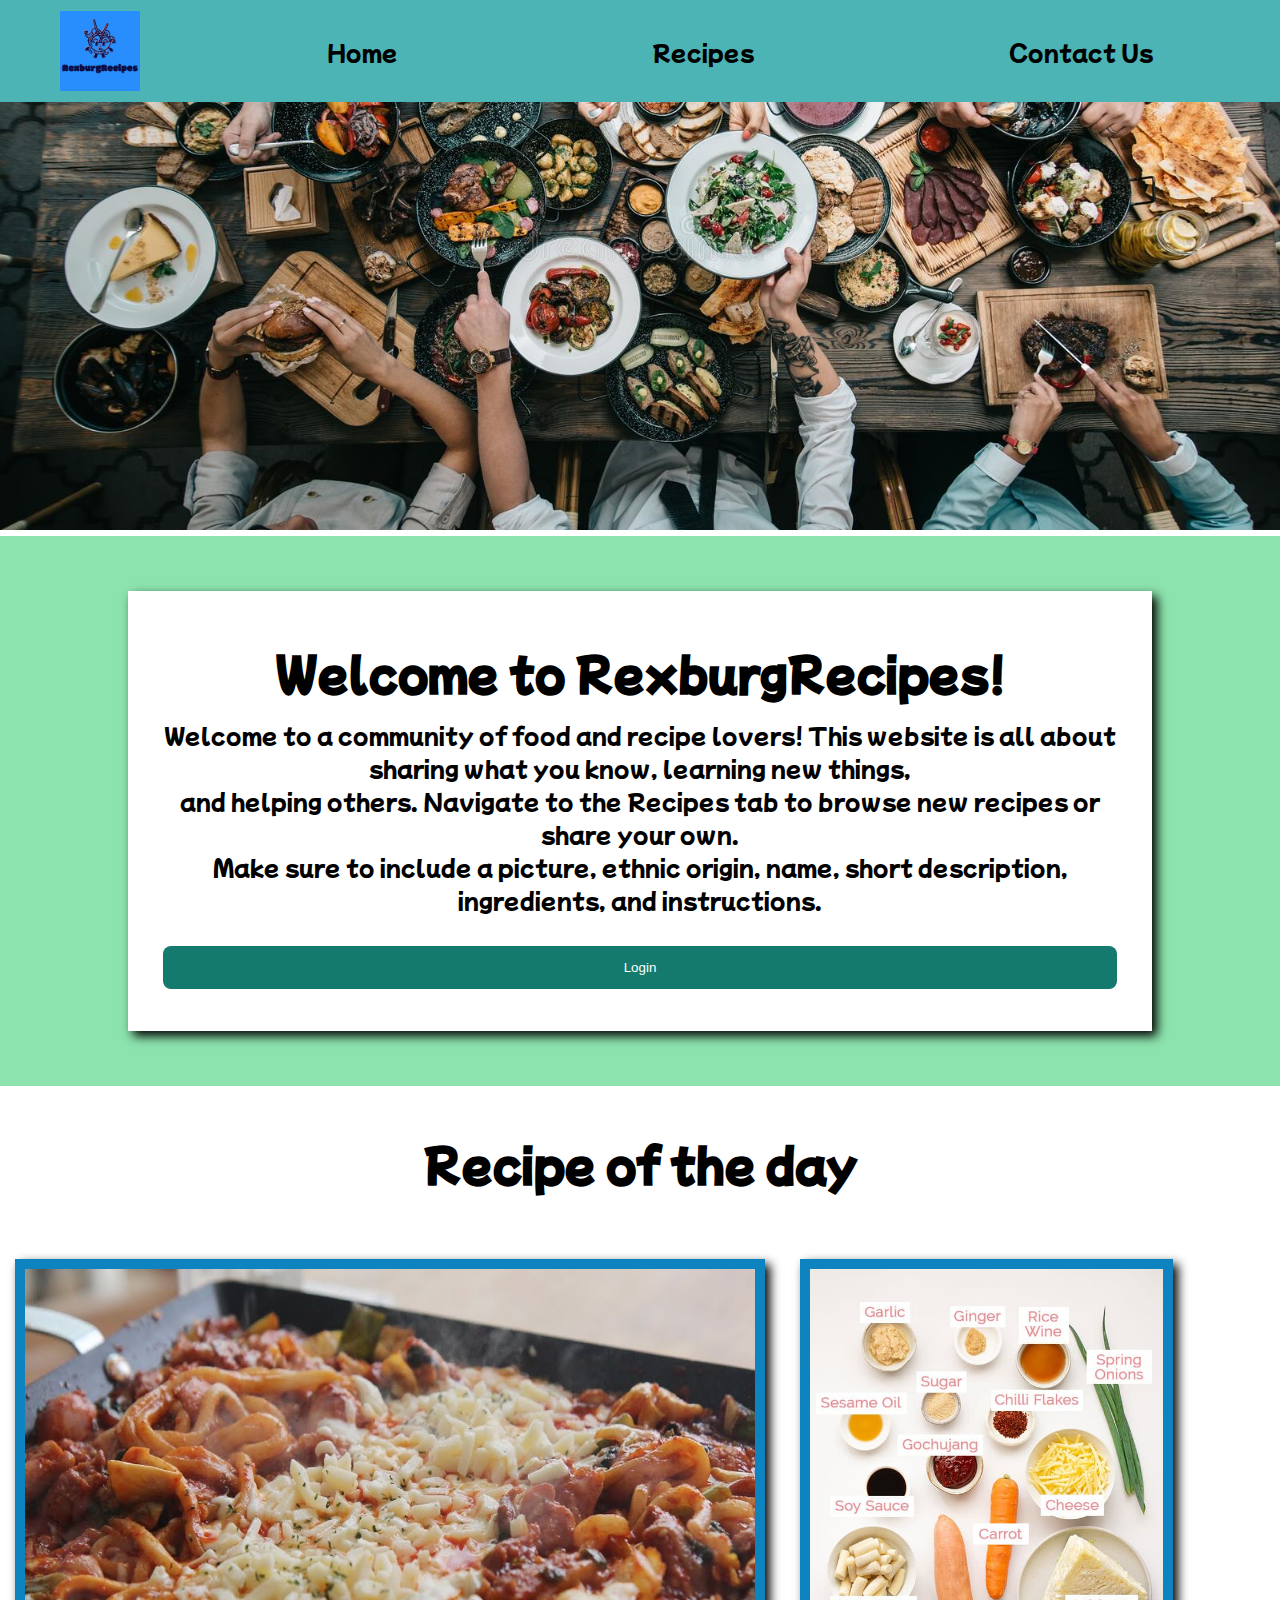
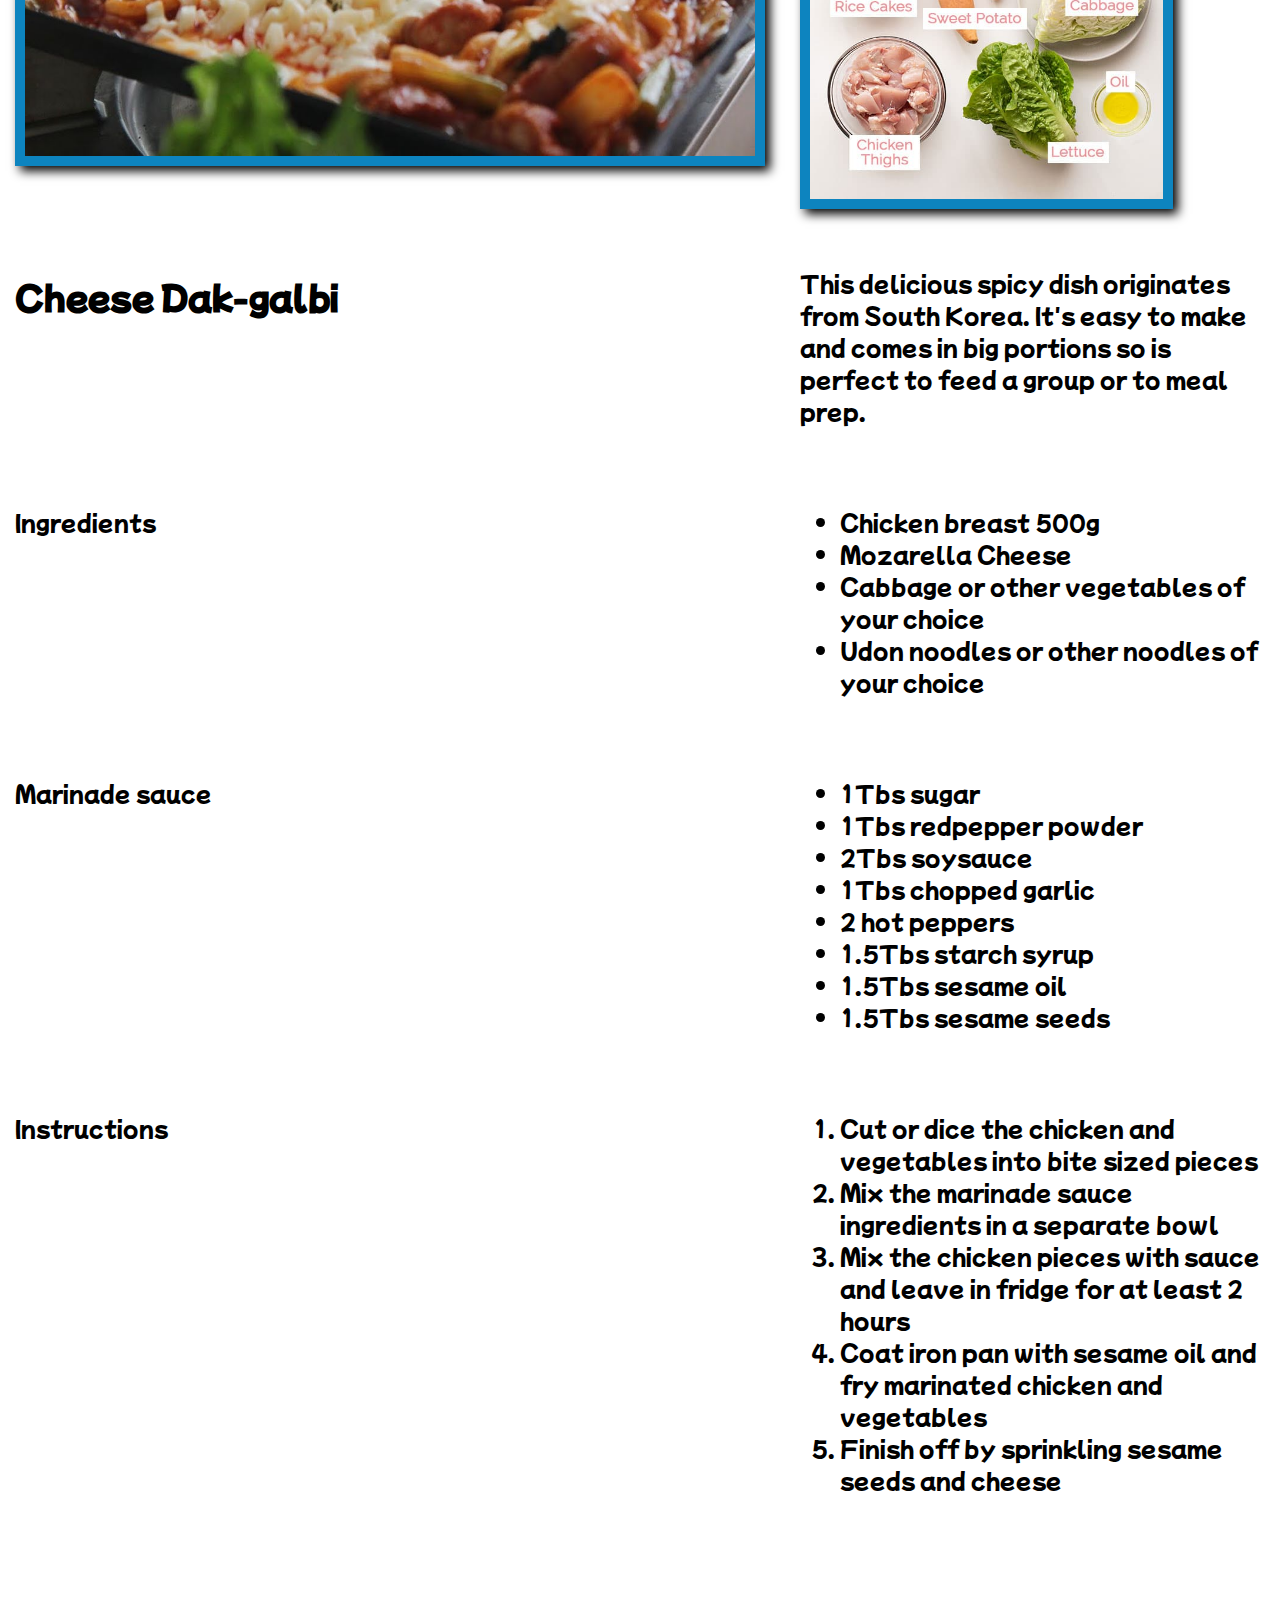
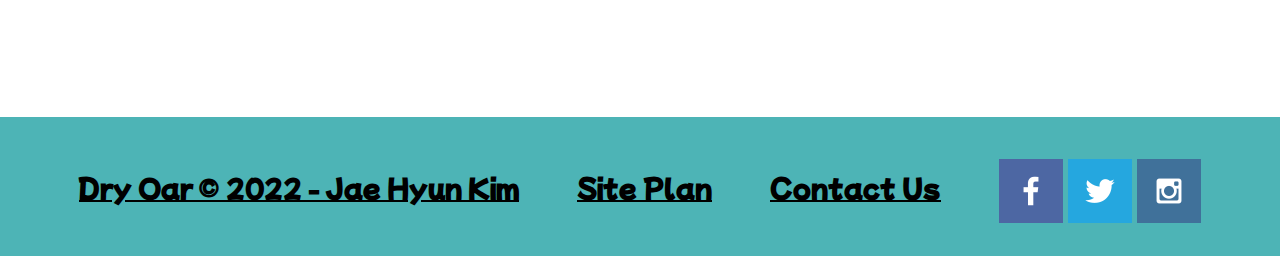
<file: rexburgrecipes/index.html>
<!DOCTYPE html>
<html lang="en">
<head>
    <meta charset="UTF-8">
    <meta http-equiv="X-UA-Compatible" content="IE=edge">
    <meta name="viewport" content="width=device-width, initial-scale=1.0">
    <title>RexburgRecipes</title>
    <link rel="stylesheet" href="styles/styles.css">
</head>
<body>
    <div id="content">
        <header>
            <a href="index.html" id="logo_link">
                <img class="logo-img" src="images/logo.png" alt="RexburgRecipes Logo">
            </a>
            <nav>
                <a href="index.html">Home</a>
                <a href="recipes.html">Recipes</a>
                <a href="contactus.html">Contact Us</a>
            </nav>
        </header>
        <div id="main-hero">
            <div id="main-hero-box">
                <img id="main-hero-img" src="images/american-food.jpg" alt="dinner table"/>
            </div>
        </div>
        <main class="main-main">
            <div id="main-background">
                <section class="main-intro">
                    <h1>Welcome to RexburgRecipes!</h1>
                    <p>Welcome to a community of food and recipe lovers! This website is all about sharing what you know, learning new things, <br>
                        and helping others. Navigate to the Recipes tab to browse new recipes or share your own. <br>
                        Make sure to include a picture, ethnic origin, name, short description, ingredients, and instructions.
                    </p>
                    <!-- Button to open the modal login form -->
                    <button onclick="document.getElementById('id01').style.display='block '">Login</button>
                    
                    <!-- The Modal -->
                    <div id="id01" class="modal">
                        <span onclick="document.getElementById('id01').style.display='none'"
                        class="close" title="Close Modal">&times;</span>

                        <!-- Modal Content -->
                        <form class="modal-content animate" action="/action_page.php">
                            <div class="imgcontainer">
                                <img src="images/avatar.jpg" alt="Avatar" class="avatar">
                            </div>

                            <div class="container">
                                <label for="uname"><b>Username</b></label>
                                <input type="text" placeholder="Enter Username" name="uname" required>

                                <label for="psw"><b>Password</b></label>
                                <input type="password" placeholder="Enter Password" name="psw" required>

                                <button type="submit">Login</button>
                                <label>
                                    <input type="checkbox" checked="checked" name="remember"> Remember me
                                </label>
                            </div>

                            <div class="container" style="background-color:#f1f1f1">
                                <button type="button" onclick="document.getElementById('id01').style.display='none'" class="cancelbtn">Cancel</button>
                                <span class="psw">Forgot <a href="#">password?</a></span>
                            </div>

                            <script>
                                // Get the modal
                                var modal = document.getElementById('id01');
                                
                                // When the user clicks anywhere outside of the modal, close it
                                window.onclick = function(event) {
                                  if (event.target == modal) {
                                    modal.style.display = "none";
                                  }
                                }
                                </script>
                        </form>
                </section>
            </div>
            <section class="main-example">
                <h1 class="main-example-header">Recipe of the day</h1>
                <img class="main-example-img1" src="images/Dak-Galbi.jpg" alt="Dak-galbi"/>
                <img class="main-example-img2" src="images/Dak-Galbi-Ingredients.jpg" alt="Dak-Galbi-Ingredients"/>
                <h2 class="main-example-subheader">Cheese Dak-galbi</h2>
                <p class="main-example-p">This delicious spicy dish originates from South Korea. It's easy to make and comes in big portions so is perfect to feed a group or to meal prep.</p>
                <p class="main-example-ingredients">Ingredients</p>
                <ul class="main-ingredients-list">
                    <li>Chicken breast 500g</li>
                    <li>Mozarella Cheese</li>
                    <li>Cabbage or other vegetables of your choice</li>
                    <li>Udon noodles or other noodles of your choice</li>
                </ul>
                <p class="main-example-marinade">Marinade sauce</p>
                <ul class="marinade-list">
                    <li>1Tbs sugar</li>
                    <li>1Tbs redpepper powder</li>
                    <li>2Tbs soysauce</li>
                    <li>1Tbs chopped garlic</li>
                    <li>2 hot peppers</li>
                    <li>1.5Tbs starch syrup</li>
                    <li>1.5Tbs sesame oil</li>
                    <li>1.5Tbs sesame seeds</li>
                </ul>
                <p class="example-instructions">Instructions</p>
                <ol class="instructions-list">
                    <li>Cut or dice the chicken and vegetables into bite sized pieces</li>
                    <li>Mix the marinade sauce ingredients in a separate bowl</li>
                    <li>Mix the chicken pieces with sauce and leave in fridge for at least 2 hours</li>
                    <li>Coat iron pan with sesame oil and fry marinated chicken and vegetables</li>
                    <li>Finish off by sprinkling sesame seeds and cheese</li>
                </ol>
            </section>
        </main>
        <footer>
            <h3>Dry Oar &copy; 2022 - Jae Hyun Kim</h3>
            <h3><a href="site-plan.html">Site Plan</a></h3>
            <h3><a href="contactus.html">Contact Us</a></h3>
            <div class="social">
                <a href="https://facebook.com" target="_blank">
                    <img src="images/facebook.png" alt="fb icon">
                </a>
                <a href="https://twitter.com" target="_blank">
                    <img src="images/twitter.png" alt="twitter icon">
                </a>
                <a href="https://instagram.com" target="_blank">
                    <img src="images/instagram.png" alt="instagram icon">
                </a>
            </div>
        </footer>
    </div>
</body>
</html>
</file>
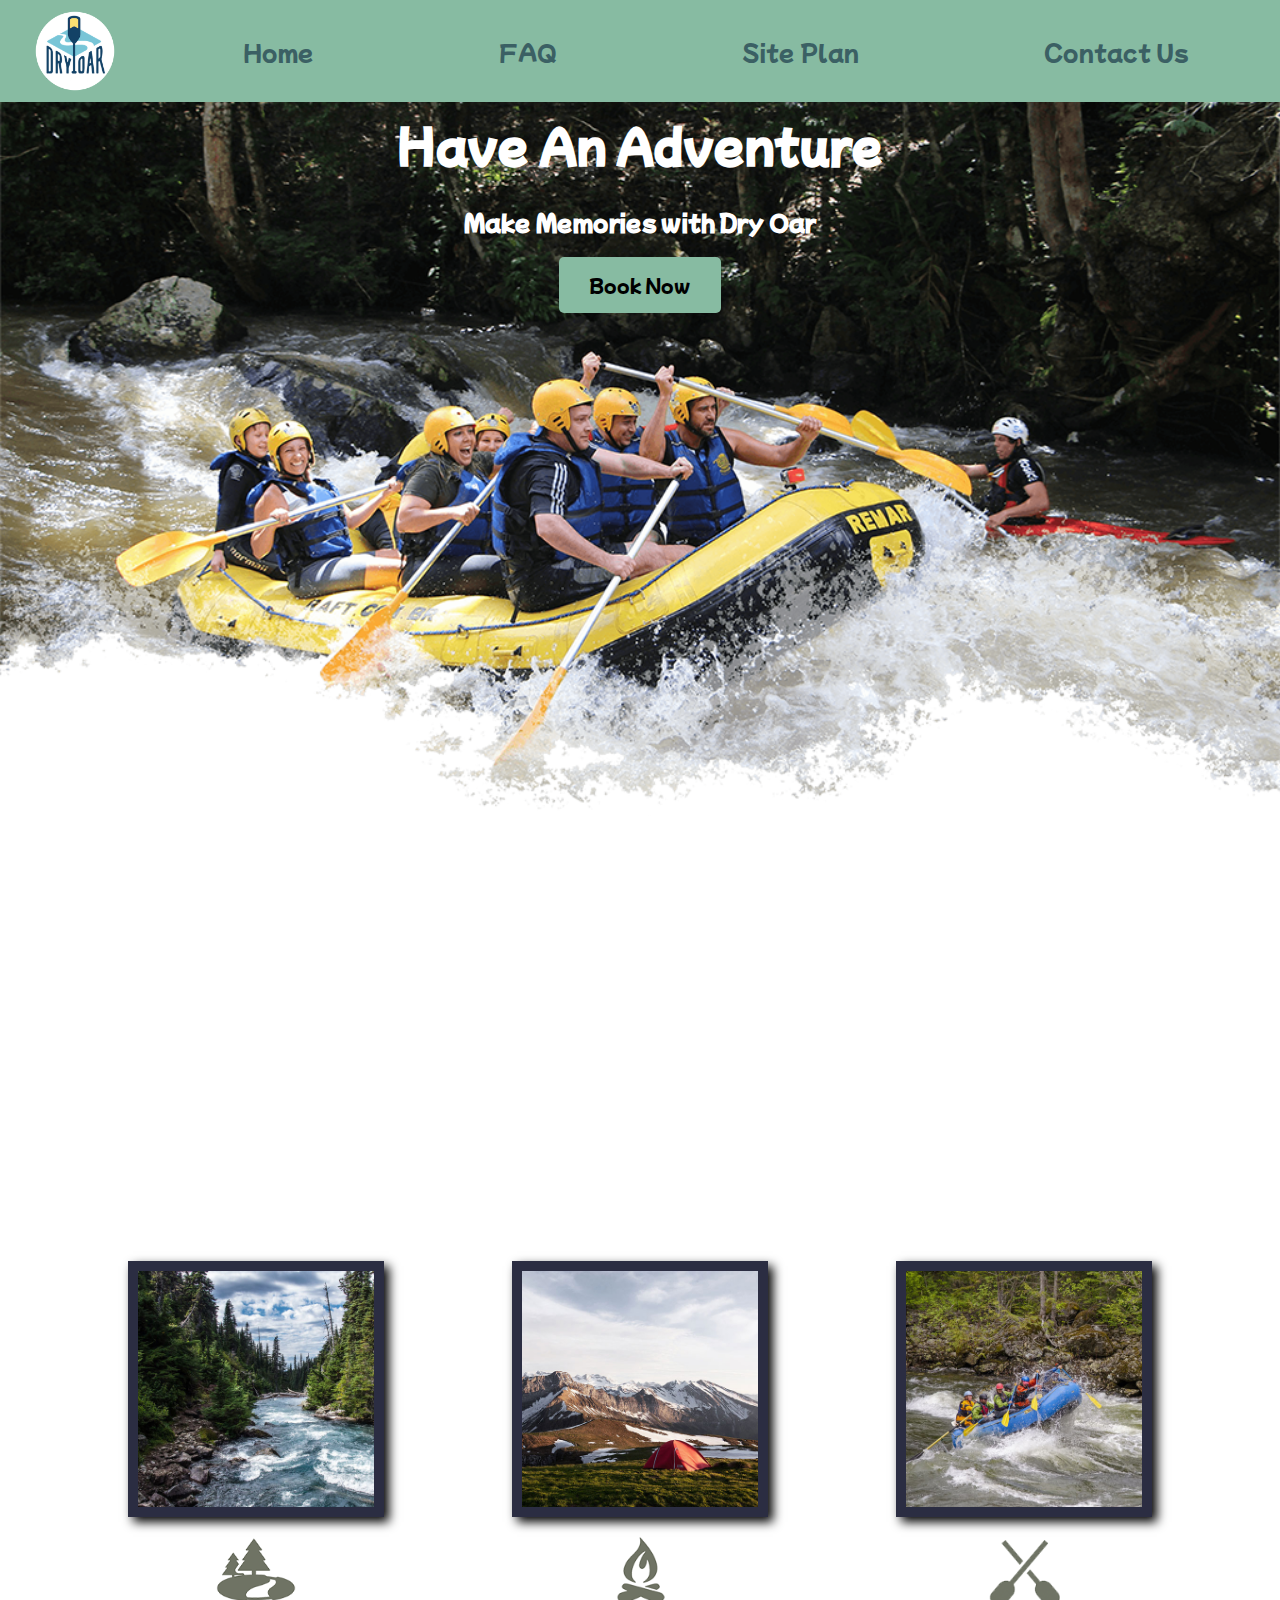
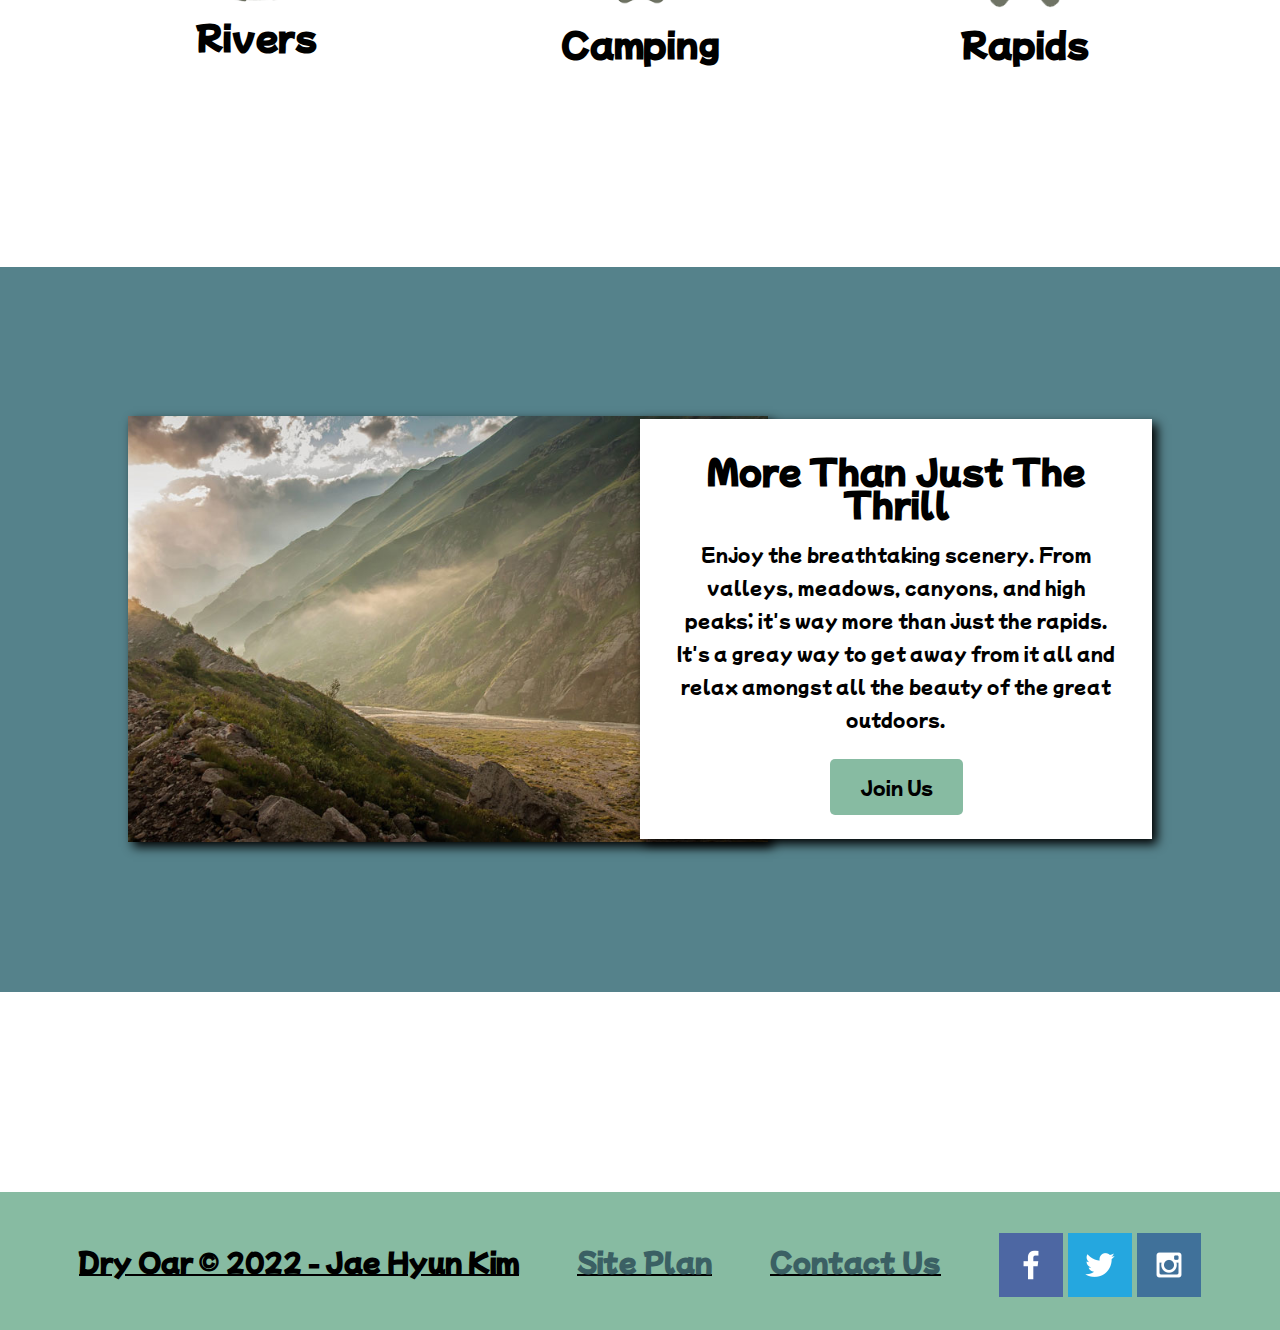
<file: wwr/index.html>
<!DOCTYPE html>
<html lang="en">
<head>
    <meta charset="UTF-8">
    <meta http-equiv="X-UA-Compatible" content="IE=edge">
    <meta name="viewport" content="width=device-width, initial-scale=1.0">
    <title>Whitewater Rafting Vacations | Dry Oar Boating | Homed</title>
    <link rel="stylesheet" href="styles/style.css">
</head>
<body>
    <div id="content">
        <header>
            <a href="index.html" id="logo_link">
                <img class="logo" src="images/logo.png" alt="Dry Oar Logo">
            </a>
            <nav>
                <a href="index.html">Home</a>
                <a href="FAQ.html">FAQ</a>
                <a href="site-plan-rafting.html">Site Plan</a>
                <a href="contactus.html">Contact Us</a>
            </nav>
        </header>
        <div id="hero">
            <div id="hero-box">
                <img id="hero-img" src="images/hero.png" alt="People enjoying rafting"/>
            </div>
            <section id="hero-msg">
                <h1 class="home-title">Have An Adventure</h1>
                <h4>Make Memories with Dry Oar </h4>
                <div class="button-box">
                    <a class="book" href="rates.html">Book Now</a>
                </div>
            </section>
        </div>
        <main class="home-grid">
            <section class="rivers-card">
                <img class="card-img" src="images/rivers.jpg" alt="river in forest">
                <img class="icon" src="images/river_icon.png" alt="river icon">
                <h2>Rivers</h2>
            </section>
            <section class="camping-card">
                <img class="card-img" src="images/camping.jpg" alt="tent in mountains">
                <img class="icon" src="images/fire_icon.png" alt="fire icon">
                <h2>Camping</h2>
            </section>
            <section class="rapids-card">
                <img class="card-img" src="images/rapids.jpg" alt="rafting boat">
                <img class="icon" src="images/oars.png" alt="oars icon">
                <h2>Rapids</h2>
            </section>
            <div id="background"></div>
            <img class="mountains" src="images/mountains.jpg" alt="Misty mountains">
            <section class="msg">
                <h2>More Than Just The Thrill</h2>
                <p>Enjoy the breathtaking scenery. From valleys, meadows, canyons, and high peaks; it's way more than just the rapids. It's a greay way to get away from it all and relax amongst all the beauty of the great outdoors. </p>
                <a class="join" href="rivers.html">Join Us</a>
            </section>
        </main>
        <footer>
            <h3>Dry Oar &copy; 2022 - Jae Hyun Kim</h3>
            <h3><a href="site-plan-rafting.html">Site Plan</a></h3>
            <h3><a href="contactus.html">Contact Us</a></h3>
            <div class="social">
                <a href="https://facebook.com" target="_blank">
                    <img src="images/facebook.png" alt="fb icon">
                </a>
                <a href="https://twitter.com" target="_blank">
                    <img src="images/twitter.png" alt="twitter icon">
                </a>
                <a href="https://instagram.com" target="_blank">
                    <img src="images/instagram.png" alt="instagram icon">
                </a>
            </div>
        </footer>
    </div>
</body>
</html>
</file>
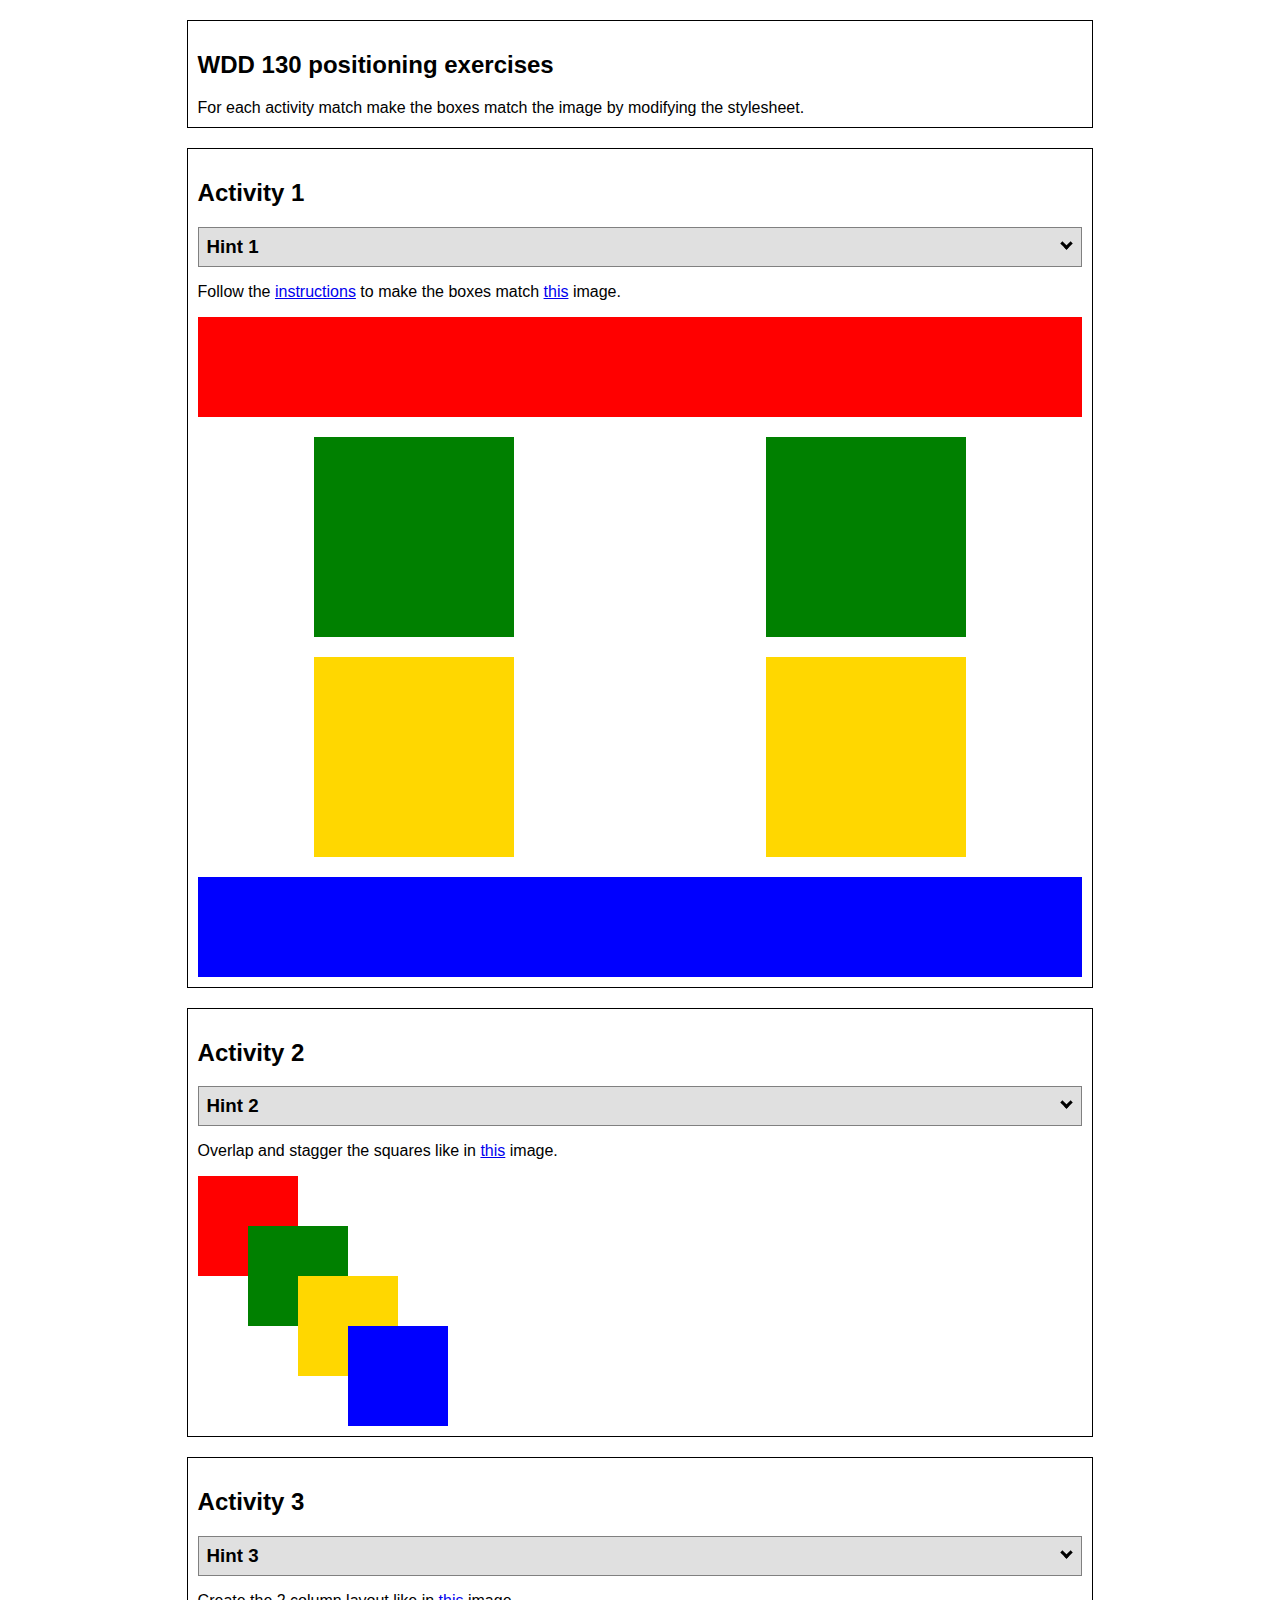
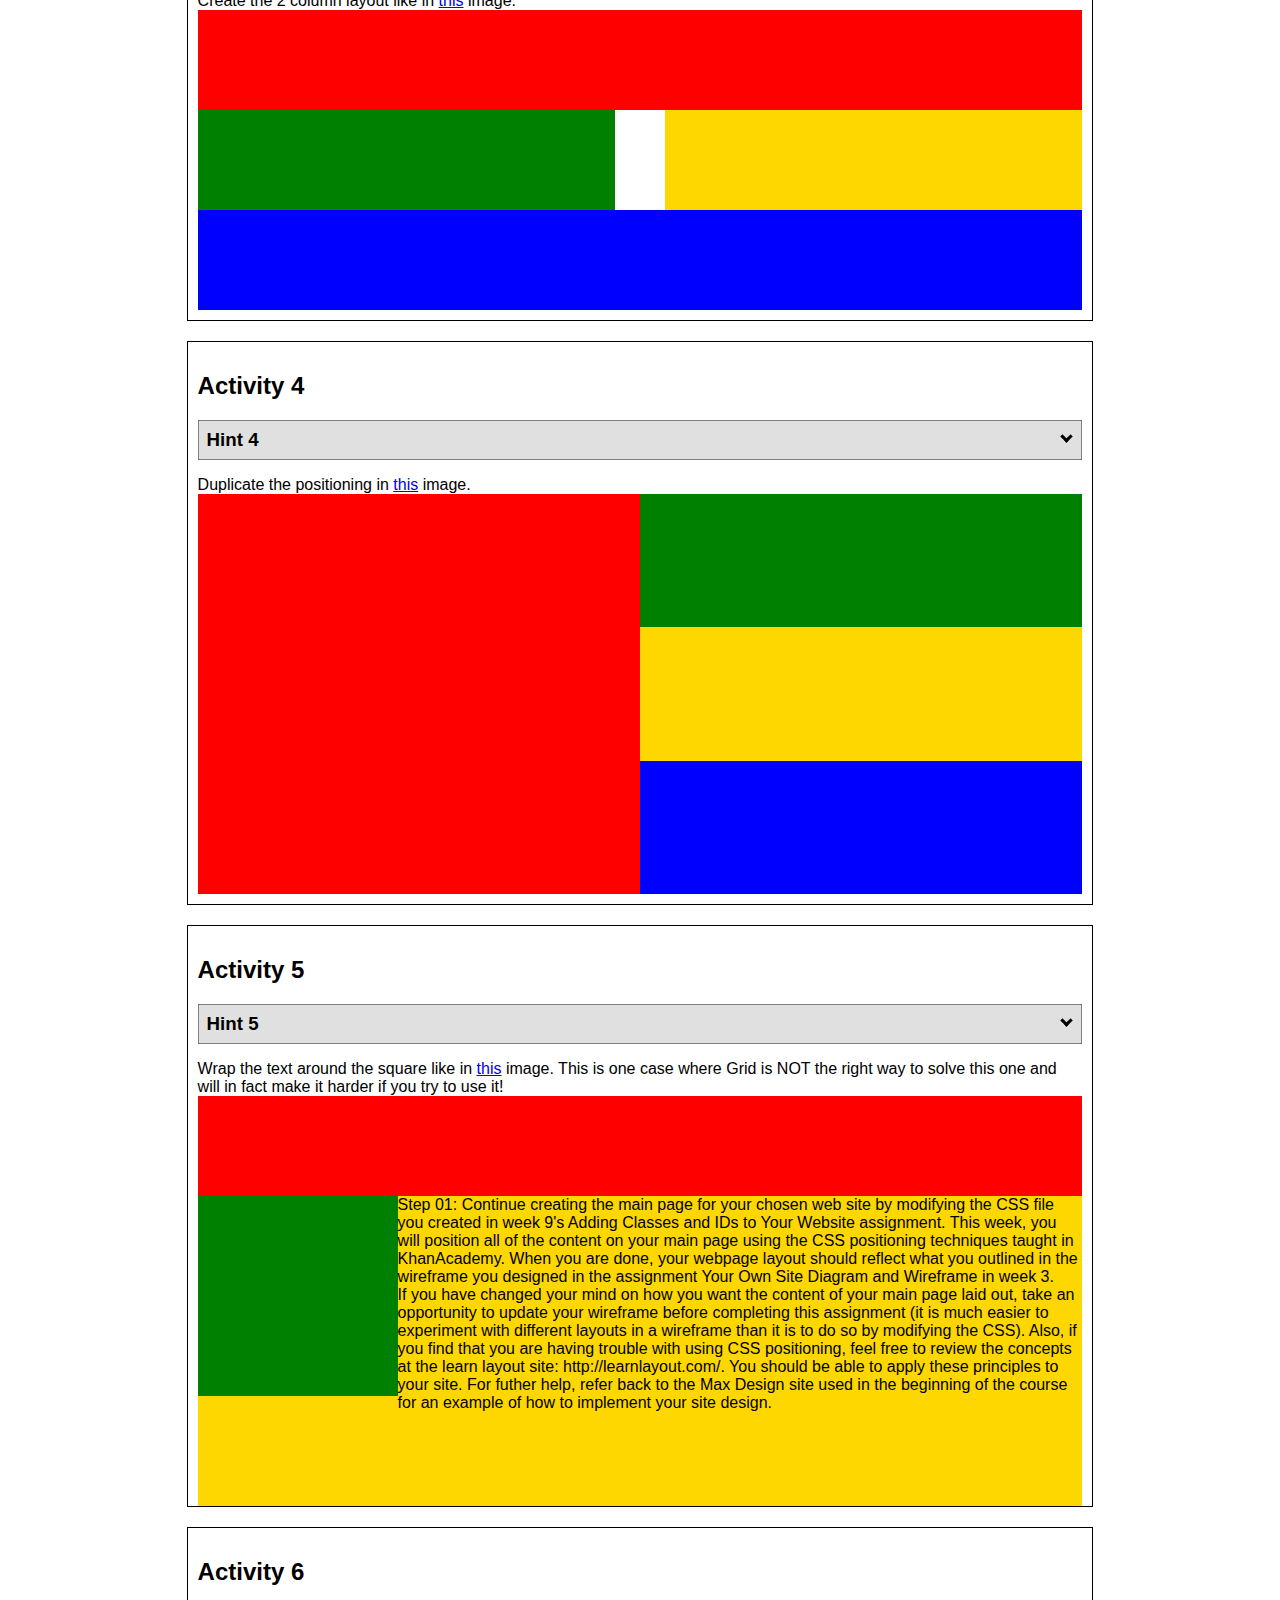
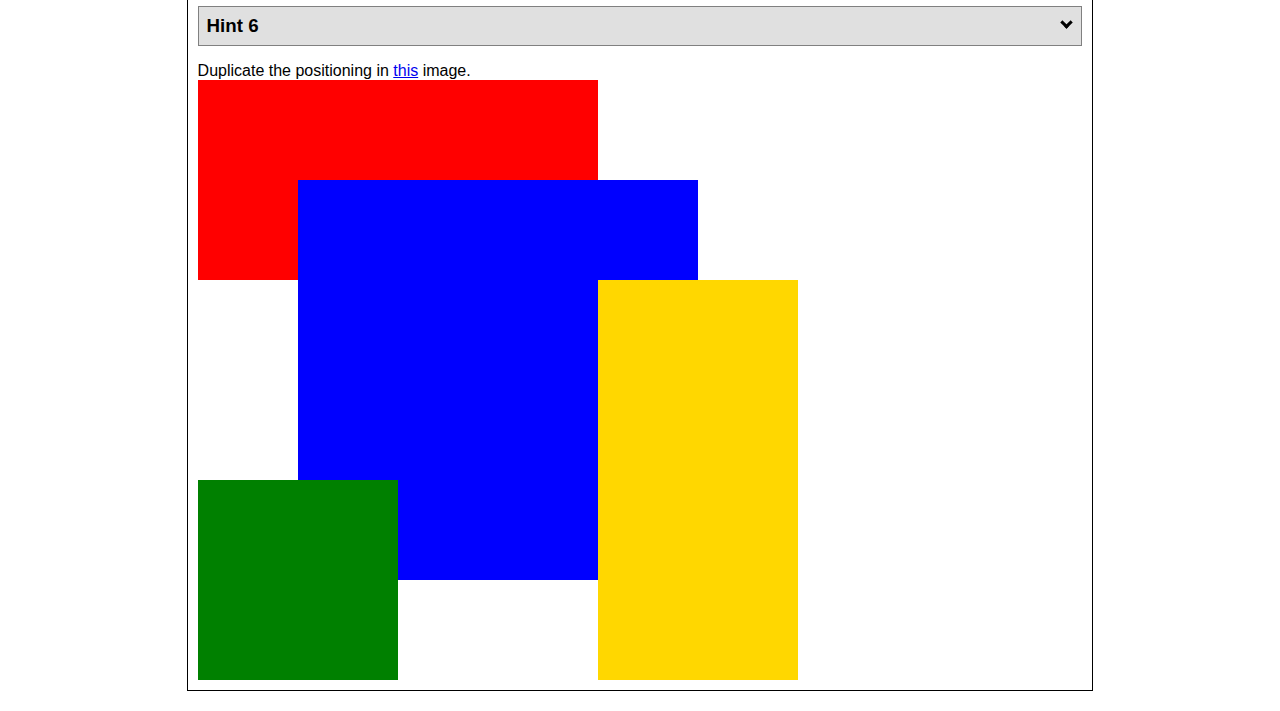
<file: positioning.html>
<!DOCTYPE html>
<html lang="en">
  <head>
    <!-- HTML - Name: positioning.html -->
    <title>Positioning Activity</title>
    <link rel="stylesheet" type="text/css" href="positionstyles.css" />
  </head>
  <body>
    <div class="activity">
      <h2>WDD 130 positioning exercises</h2>
      For each activity match make the boxes match the image by modifying the stylesheet.</div>
    <div class="activity">
      <h2>Activity 1</h2>
      <section class="hint"><input type="checkbox" ><i></i> <h3>Hint 1</h3><div><p>Check out the <a href="https://byui-wdd.github.io/wdd130/activities/w06-css-positioning.html" target="_blank">activity instructions</a> in Ilearn!</p></div></section>
      <p>Follow the <a href="https://byui-wdd.github.io/wdd130/activities/w06-css-positioning.html" target="_blank">instructions</a> to make the boxes match  <a href="https://byui-wdd.github.io/wdd130/images/example1.png" target="_blank">this</a> image.</p>
      <div class="content1" >
        <div class="red1" ></div>
        <div class="green1" ></div>
        <div class="green1" ></div>
        <div class="yellow1"></div>
        <div class="yellow1"></div>
        <div class="blue1"></div>
      </div>
    </div>
    <div class="activity">
      <h2>Activity 2</h2>
      <section class="hint"><input type="checkbox" > <h3>Hint 2</h3><i></i><div><p>Remember that the best way to shift elements around slightly on the page is with Margins.  You could also use Grid.  Either would work for this. If you choose margin, you can use a <em>negative</em> margin. (ie margin-top: -20px;)</p><h4>Properties used:</h4><ul><li>margin-top, margin-left</li><li>...or...</li><li>grid-template-columns: 50px 50px 50px 50px 50px </li></ul></div></section>
      <p>Overlap and stagger the squares like in <a href="https://byui-wdd.github.io/wdd130/images/example2.png" target="_blank">this</a> image.</p>
      <div class="content2" >
        <div class="red2" ></div>
        <div class="green2" ></div>
        <div class="yellow2"></div>
        <div class="blue2"></div>
      </div>
    </div>
    <div class="activity">
      <h2>Activity 3</h2>
      <section class="hint"><input type="checkbox" > <h3>Hint 3</h3><i></i><div><p>This one is going to be best solved with CSS Grid. Remember to make the boxes the right width first...then start moving them around. </p><h4>Properties used:</h4><ul><li>display:grid;</li><li>grid-template-columns:</li><li>grid-column-gap:</li>
        <li>grid-column:</li>  </ul></div></section>
      Create the 2 column layout like in <a href="https://byui-wdd.github.io/wdd130/images/example3.png" target="_blank">this</a>  image.
      <div class="content3" >
        <div class="red3" ></div>
        <div class="green3" ></div>
        <div class="yellow3"></div>
        <div class="blue3"></div>
      </div>
    </div>
    <div class="activity">
      <h2>Activity 4</h2>
      <section class="hint"><input type="checkbox" > <h3>Hint 4</h3><i></i><div><p>For the others we have been primarily concerned with width. For this one you will need to adjust height as well. </p><h4>Properties used:</h4><ul><li>display:grid;</li><li>grid-template-columns:</li><li>grid-row:</li></ul></div></section>
      Duplicate the positioning in <a href="https://byui-wdd.github.io/wdd130/images/example4.png" target="_blank">this</a> image. 
      <div class="content4" >
        <div class="red4" ></div>
        <div class="green4" ></div>
        <div class="yellow4"></div>
        <div class="blue4"></div>
      </div>
    </div>

    <div class="activity">
      <h2>Activity 5</h2>
      <section class="hint"><input type="checkbox" > <h3>Hint 5</h3><i></i><div><p>Grid is <strong>not</strong> the right way to do this.  In fact there is only one way to really do that...and that is with float. Remember that we float the thing we want the text to wrap around.  Also remember to start by making all the shapes the right size and shape.</p><h4>Properties used:</h4><ul><li>float: left;</li></ul></div></section>
      Wrap the text around the square like in <a href="https://byui-wdd.github.io/wdd130/images/example5.png" target="_blank">this</a> image. This is one case where Grid is NOT the right way to solve this one and will in fact make it harder if you try to use it!
      <div class="content5" >
        <div class="red5" ></div>
        <div class="green5" ></div>
        <div class="yellow5">Step 01: Continue creating the main page for your chosen web site by modifying the CSS file you created in week 9's Adding Classes and IDs to Your Website assignment. This week, you will position all of the content on your main page using the CSS positioning techniques taught in KhanAcademy. When you are done, your webpage layout should reflect what you outlined in the wireframe you designed in the assignment Your Own Site Diagram and Wireframe in week 3. <br />
          If you have changed your mind on how you want the content of your main page laid out, take an opportunity to update your wireframe before completing this assignment (it is much easier to experiment with different layouts in a wireframe than it is to do so by modifying the CSS). Also, if you find that you are having trouble with using CSS positioning, feel free to review the concepts at the learn layout site: http://learnlayout.com/. You should be able to apply these principles to your site. For futher help, refer back to the Max Design site used in the beginning of the course for an example of how to implement your site design.</div>
        <div class="blue5"></div>
      </div>
    </div>
    <div class="activity">
      <h2>Activity 6</h2>
      <section class="hint"><input type="checkbox" > <h3>Hint 6</h3><i></i><div><p>This one is all about visualizing the grid behind the layout. If you are having a hard time doing that first: all the sizes are even multiples of 100, and second here is another example with the lines drawn: <a href="https://byui-wdd.github.io/wdd130/images/example6-hint.png" target="_blank">example 6 with lines</a>. For this one you will find it easiest if you use px for the column width. You can also use <kbd>z-index</kbd> to control the element layering.    </p><h4>Properties used:</h4><ul><li>display:grid;</li><li>grid-template-columns:</li><li>grid-column:</li><li>grid-row:</li><li><a href="https://www.w3schools.com/cssref/pr_pos_z-index.asp" target="_blank">z-index:</a></li></ul></div></section>
      Duplicate the positioning in <a href="https://byui-wdd.github.io/wdd130/images/example6.png" target="_blank">this</a> image.
      <div class="content6" >
        <div class="red6" ></div>
        <div class="green6" ></div>
        <div class="yellow6"></div>
        <div class="blue6"></div>
      </div>
    </div>
  </body>
</html>
</file>
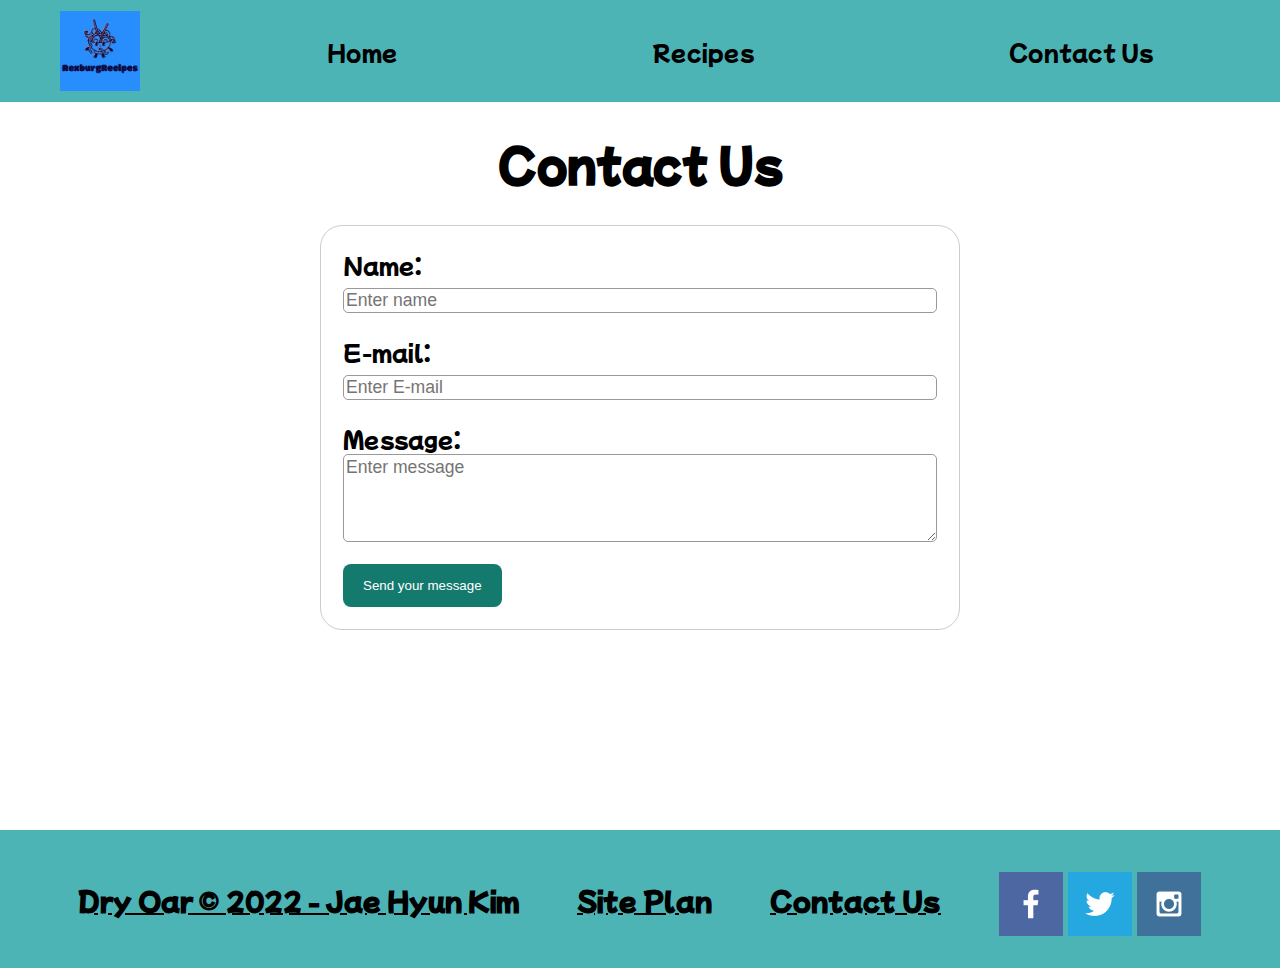
<file: rexburgrecipes/contactus.html>
<!DOCTYPE html>
<html lang="en">
<head>
    <meta charset="UTF-8">
    <meta http-equiv="X-UA-Compatible" content="IE=edge">
    <meta name="viewport" content="width=device-width, initial-scale=1.0">
    <title>RexburgRecipes | Contact Us</title>
    <link rel="stylesheet" href="styles/contactus.css">
    <style>
        form {
            margin: 0 auto;
            width: 50%;
            padding: 1em;
            border: 1px solid #CCC;
            border-radius: 1em;
        }

        ul {
            list-style: none;
            padding: 0;
            margin: 0;
        }

        form li + li {
            margin-top: 1em;
        }

        label {
            display: inline-block;
            width: 300px;
            
        }

        input,
        textarea {
            font: 0.8em sans-serif;
            width: 100%;
            box-sizing: border-box;
            border: 1px solid #999;
            border-radius: 5px;
        }

        input:focus,
        textarea:focus {
            border-color: #000;
        }

        textarea {
            vertical-align: top;
            height: 5em;
        }

        button {
            background-color: #157A6E;
            color: white;
            padding: 14px 20px;
            border: none;
            cursor: pointer;
            border-radius: 8px;
        }

        button:hover {
        opacity: 0.8;
        box-shadow: 0 12px 16px 0 rgba(0,0,0,0.24), 0 17px 50px 0 rgba(0,0,0,0.19);
        }

        #feedback {
            background-color: antiquewhite;
            position: absolute;
            top: 0;
            left: 0;
            right: 0;
            padding: .5em;
            display: none;
        }

        .moveDown {
            margin-top: 3em;
        }

        h1, h2{
            text-align: center;
        }

    </style>
</head>
<body>
    <div id="content">
        <header>
            <a href="index.html" id="logo_link">
                <img class="logo-img" src="images/logo.png" alt="RexburgRecipes Logo">
            </a>
            <nav>
                <a href="index.html">Home</a>
                <a href="recipes.html">Recipes</a>
                <a href="contactus.html">Contact Us</a>
            </nav>
        </header>
        <div id="FAQ">
            <h1>Contact Us</h1>
        </div>
        <main>
            <div id="feedback"></div>
            <form action="/my-handling-form-page" method="post">
                <ul>
                    <li>
                        <label for="name">Name:</label>
                        <input type="text" placeholder="Enter name" id="name" name="user_name">
                    </li>
                    <li>
                        <label for="mail">E-mail:</label>
                        <input type="email" placeholder="Enter E-mail" id="mail" name="user_email">
                    </li>
                    <li>
                        <label for="msg">Message:</label>
                        <textarea id="msg" placeholder="Enter message" name="user_message"></textarea>
                    </li>
                    <li class="button">
                        <button type="submit">Send your message</button>
                    </li>
                </ul>
            </form>
        </main>
        <footer>
            <h3>Dry Oar &copy; 2022 - Jae Hyun Kim</h3>
            <h3><a href="site-plan.html">Site Plan</a></h3>
            <h3><a href="contactus.html">Contact Us</a></h3>
            <div class="social">
                <a href="https://facebook.com" target="_blank">
                    <img src="images/facebook.png" alt="fb icon">
                </a>
                <a href="https://twitter.com" target="_blank">
                    <img src="images/twitter.png" alt="twitter icon">
                </a>
                <a href="https://instagram.com" target="_blank">
                    <img src="images/instagram.png" alt="instagram icon">
                </a>
            </div>
        </footer>
    </div>
    <script>
        // get the feedback div element so we can do something with it.
        const feedbackElement = document.getElementById('feedback');
        // get the form so we can read what was entered in it.
        const formElement = document.forms[0];
        // add a 'listener' to wait for a submission of our form. When that happens run the code below.
        formElement.addEventListener('submit', function(e) {
            // stop the form from doing the default action.
            e.preventDefault();
            // set the contents of our feedback element to a message letting the user know the form was submitted successfully. Notice that we pull the name that was entered in the form to personalize the message!
            feedbackElement.innerHTML = 'Hello '+ formElement.user_name.value +'! Thank you for your message. We will get back with you as soon as possible!';
            // make the feedback element visible.
            feedbackElement.style.display = "block";
            // add a class to move everything down so our message doesn't cover it.
            document.body.classList.toggle('moveDown');
        });
    </script>
</body>
</html>
</file>
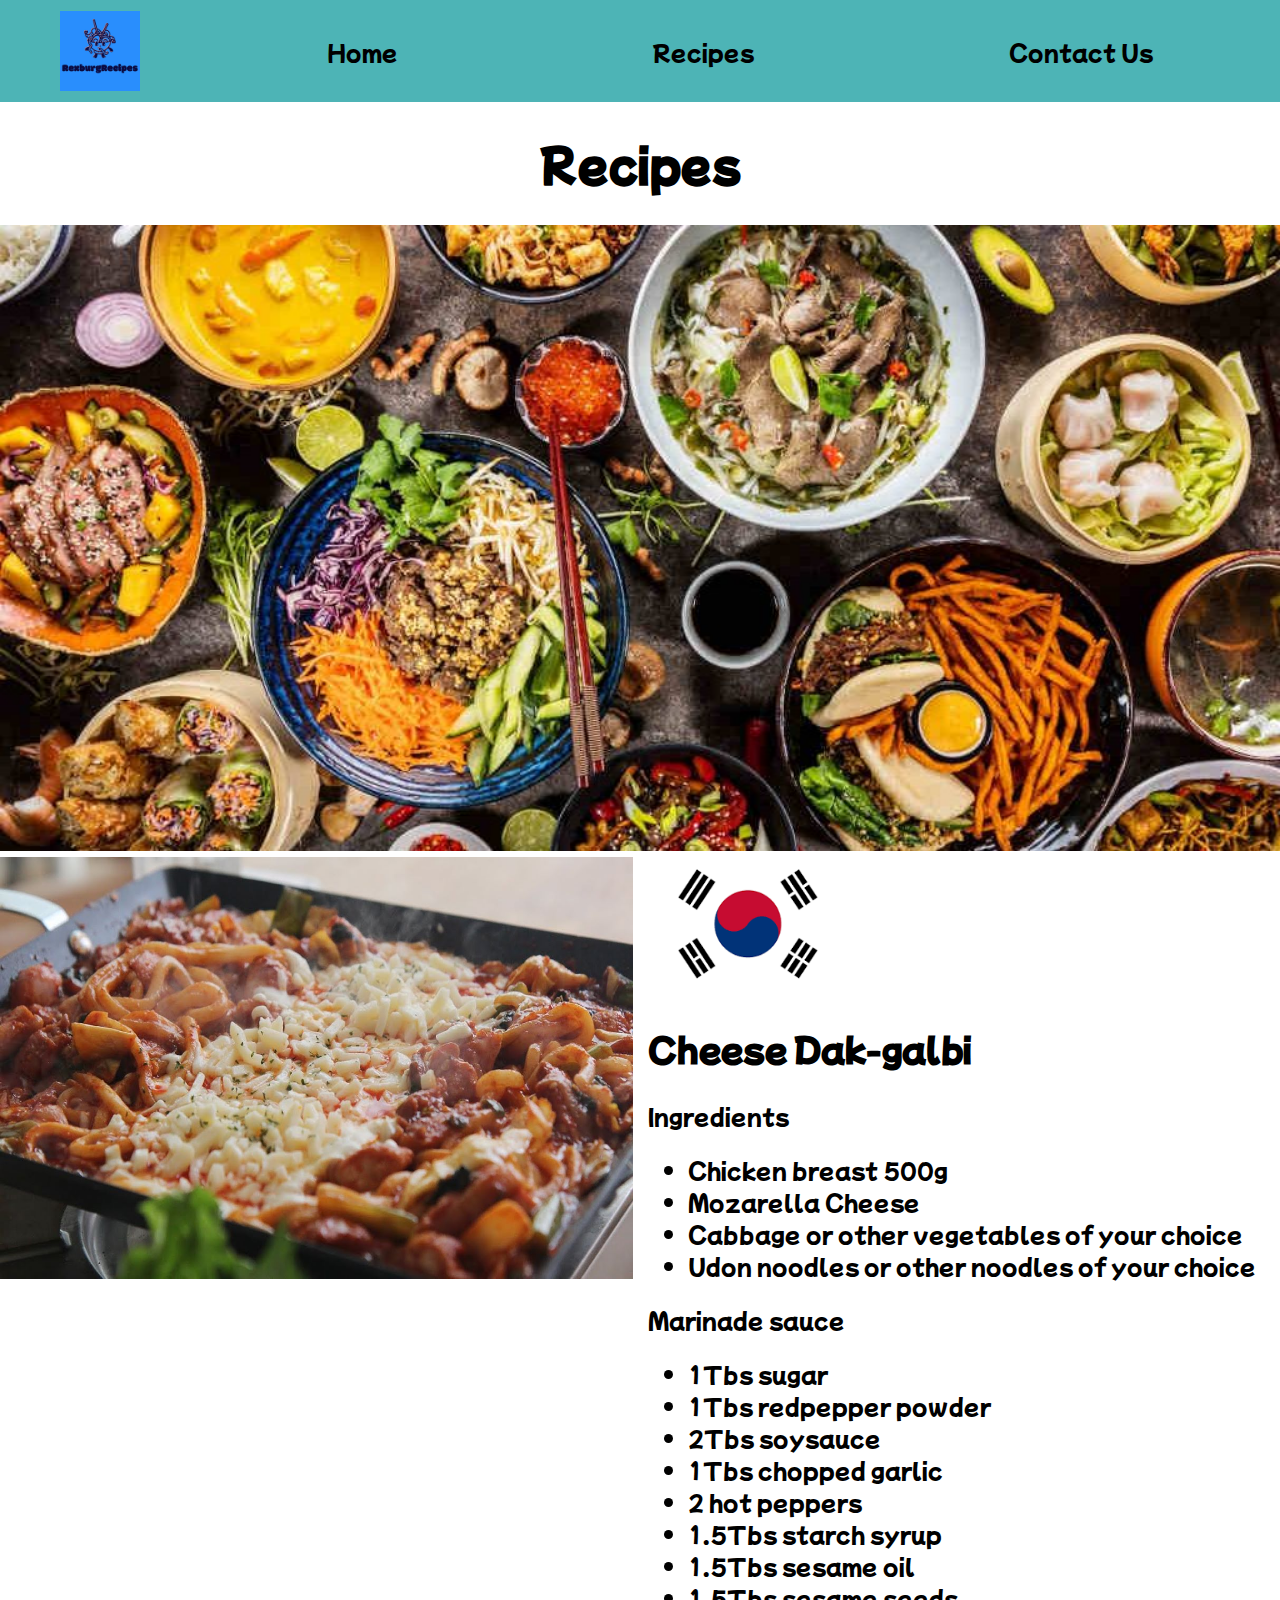
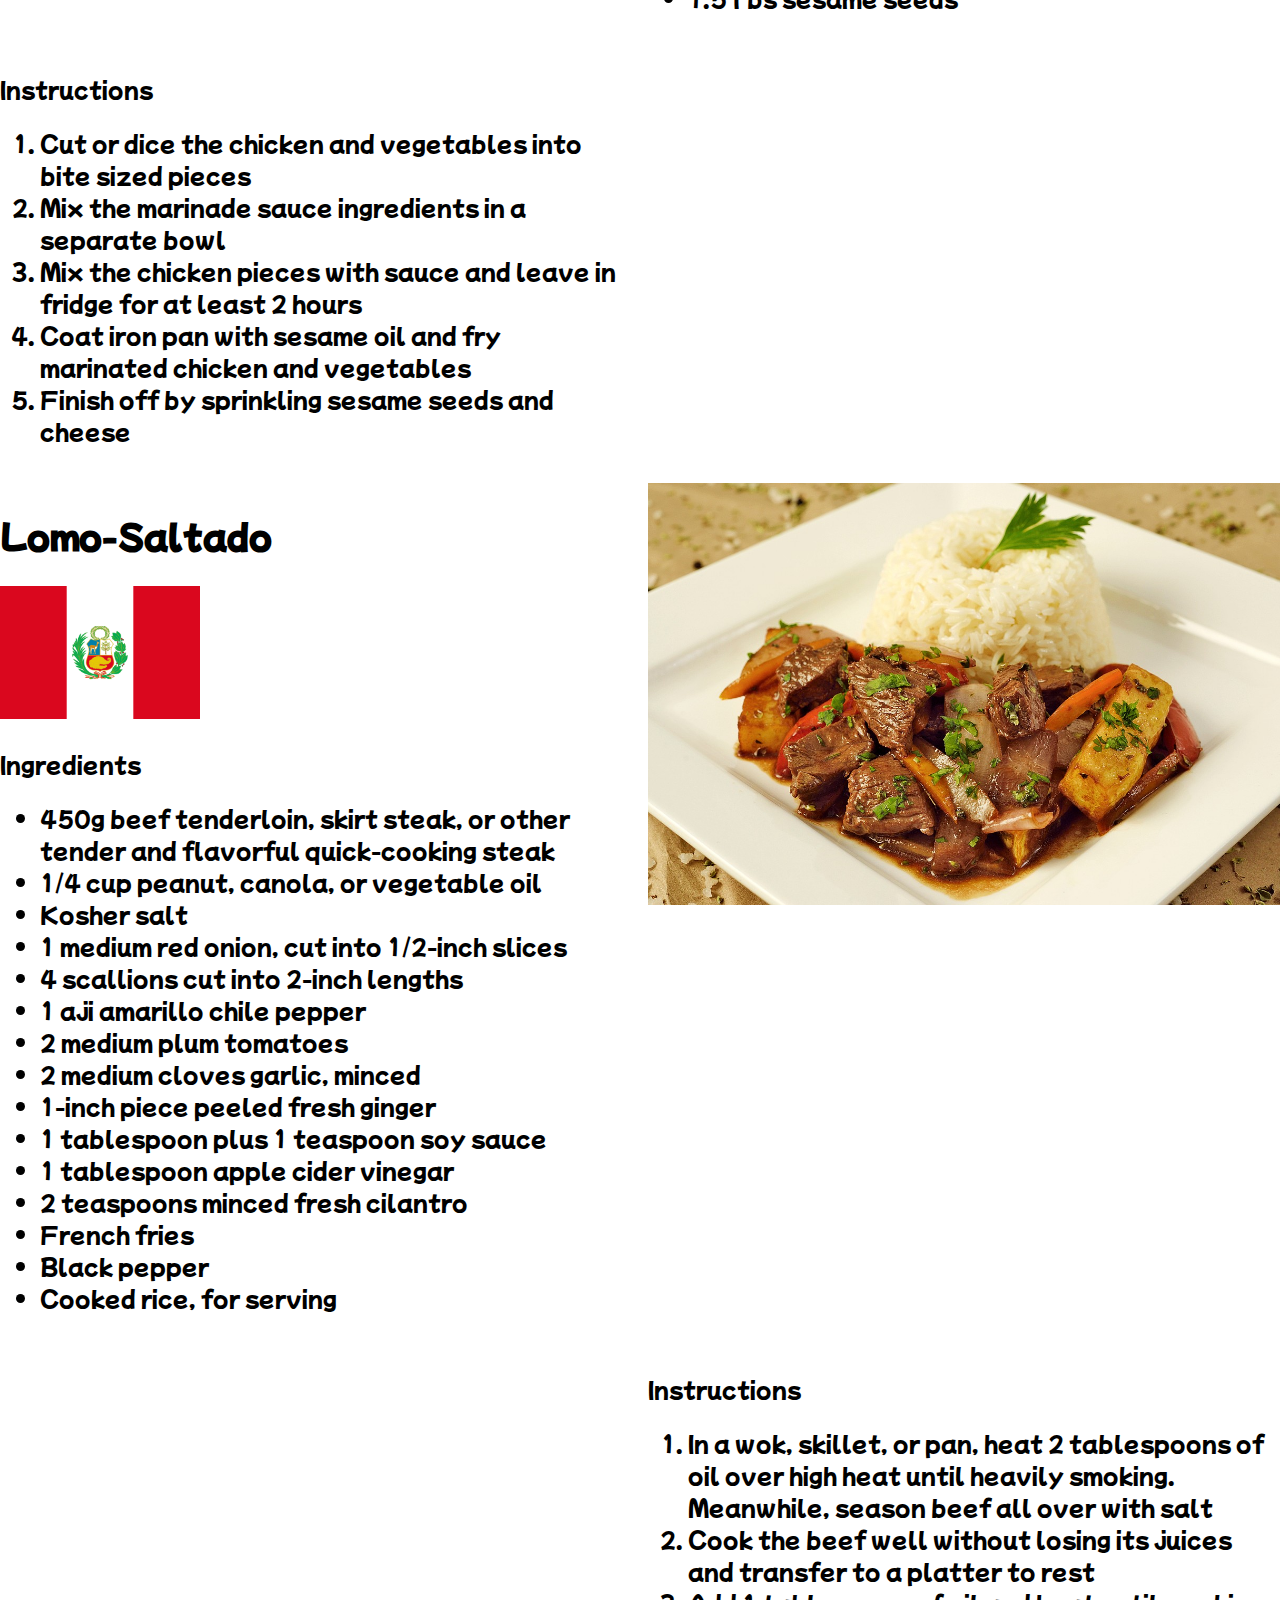
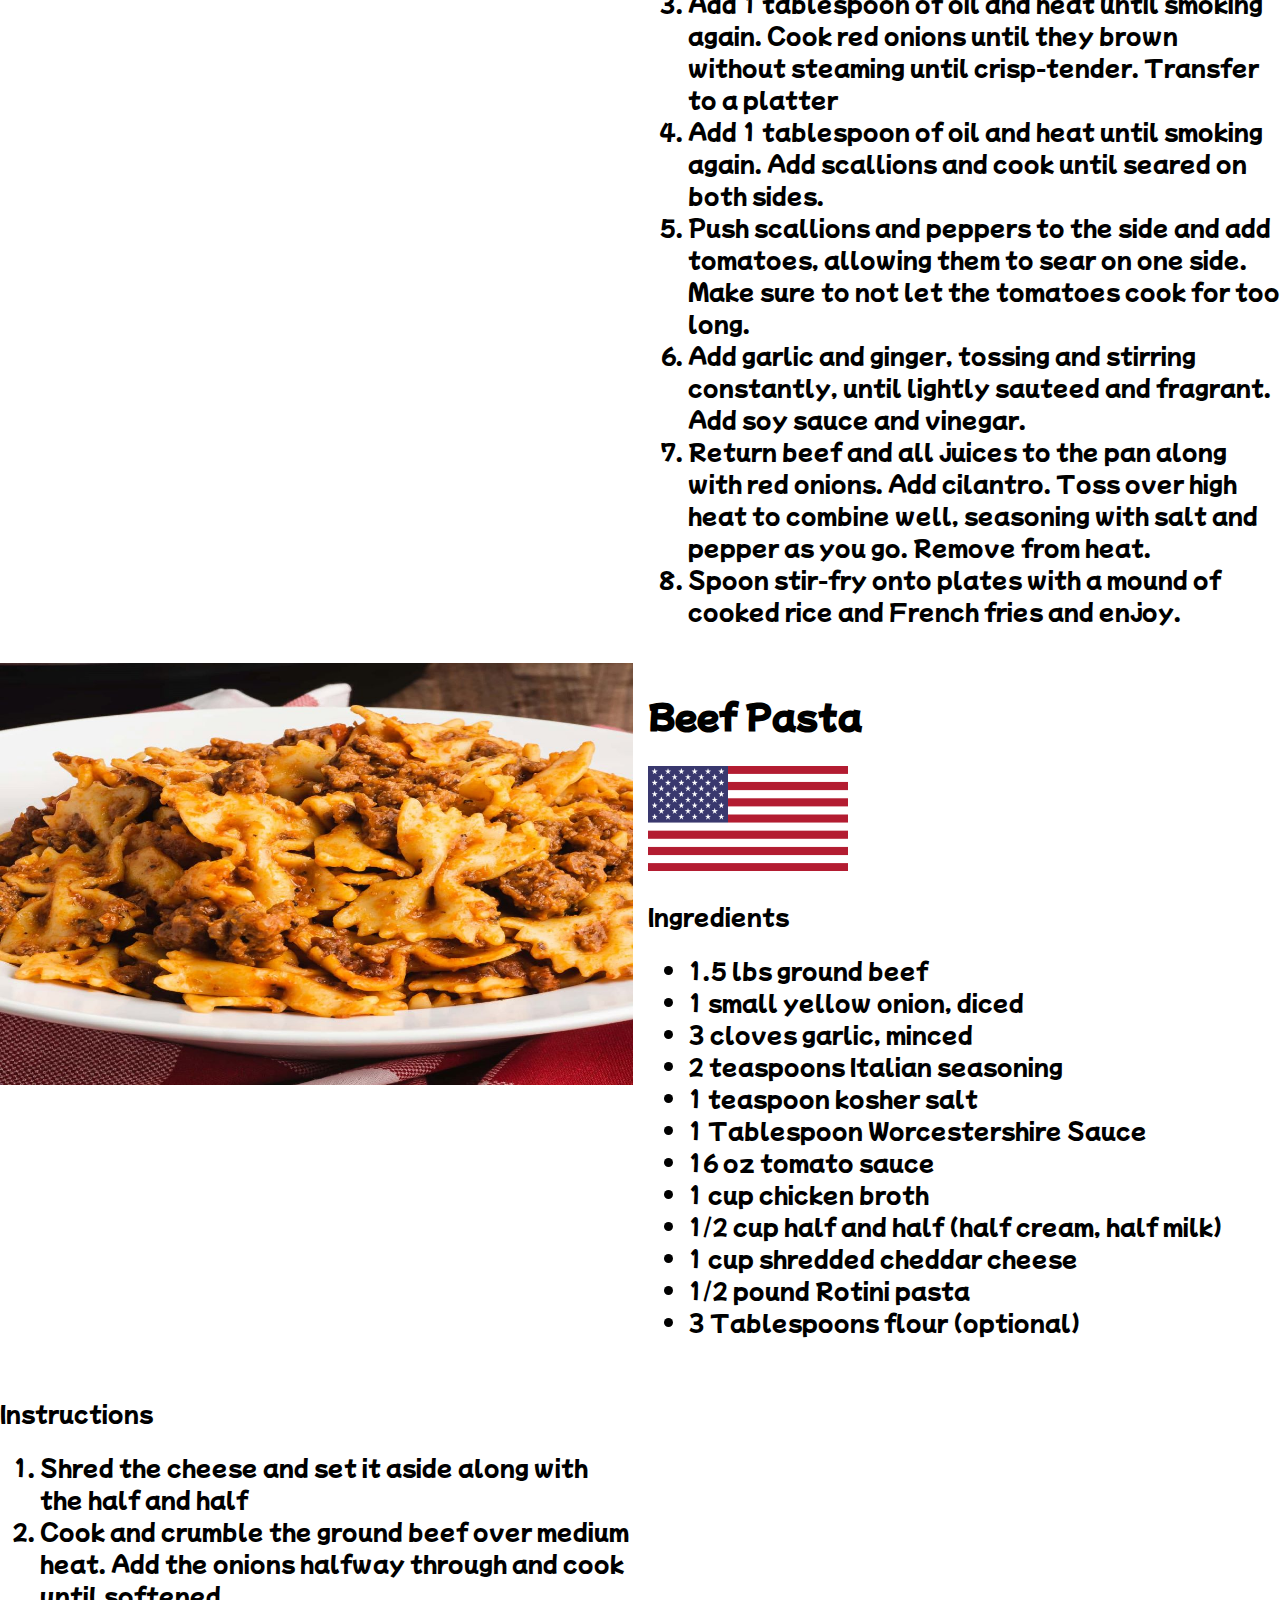
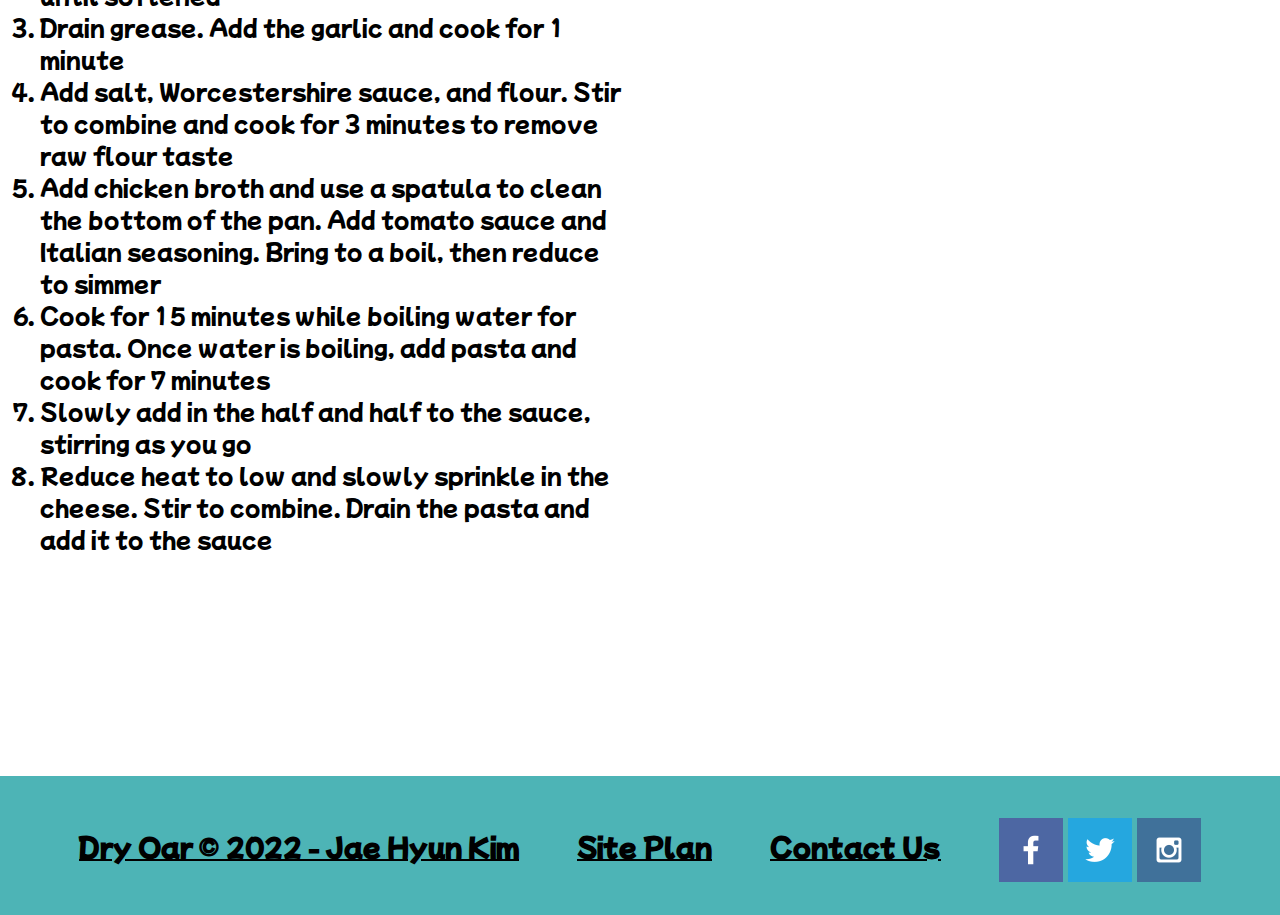
<file: rexburgrecipes/recipes.html>
<!DOCTYPE html>
<html lang="en">
<head>
    <meta charset="UTF-8">
    <meta http-equiv="X-UA-Compatible" content="IE=edge">
    <meta name="viewport" content="width=device-width, initial-scale=1.0">
    <title>RexburgRecipes | Recipes</title>
    <link rel="stylesheet" href="./styles/recipes.css">
</head>
<body>
    <div id="content">
        <header>
            <a href="index.html" id="logo_link">
                <img class="logo-img" src="images/logo.png" alt="RexburgRecipes Logo">
            </a>
            <nav>
                <a href="index.html">Home</a>
                <a href="recipes.html">Recipes</a>
                <a href="contactus.html">Contact Us</a>
            </nav>
        </header>
        <div id="recipes-hero">
            <h1>Recipes</h1>
            <div id="recipes-hero-box">
                <img id="recipes-hero-img" src="images/asianfood.jpg" alt="asian food"/>
            </div>
        </div>
        <div id="recipes-header">
            
        </div>
        <main class="recipes">
           
                <img class="recipe1" src="images/Dak-Galbi.jpg" alt="cheese Dak-galbi">
                
                <div class="div1">
                <img class="flag" src="./images/korean-flag.png" alt="">
                <h2>Cheese Dak-galbi</h2>
                <p class="example-ingredients">Ingredients</p>
                <ul class="ingredients-list">
                    <li>Chicken breast 500g</li>
                    <li>Mozarella Cheese</li>
                    <li>Cabbage or other vegetables of your choice</li>
                    <li>Udon noodles or other noodles of your choice</li>
                </ul>
                <p class="example-marinade">Marinade sauce</p>
                <ul class="marinade-list">
                    <li>1Tbs sugar</li>
                    <li>1Tbs redpepper powder</li>
                    <li>2Tbs soysauce</li>
                    <li>1Tbs chopped garlic</li>
                    <li>2 hot peppers</li>
                    <li>1.5Tbs starch syrup</li>
                    <li>1.5Tbs sesame oil</li>
                    <li>1.5Tbs sesame seeds</li>
                </ul>
            </div>
            <div class="inst1">
                <p class="example-instructions">Instructions</p>
                <ol class="instructions-list">
                    <li>Cut or dice the chicken and vegetables into bite sized pieces</li>
                    <li>Mix the marinade sauce ingredients in a separate bowl</li>
                    <li>Mix the chicken pieces with sauce and leave in fridge for at least 2 hours</li>
                    <li>Coat iron pan with sesame oil and fry marinated chicken and vegetables</li>
                    <li>Finish off by sprinkling sesame seeds and cheese</li>
                </ol>
            </div>

            <img class="recipe2" src="images/lomo-saltado.jpg" alt="lomo-saltado">
            <div class="div2">
                <h2>Lomo-Saltado</h2>
                <img class="flag" src="images/peruvian-flag.png" alt="peruvian-flag">
                <p class="example-ingredients">Ingredients</p>
                <ul class="ingredients-list">
                    <li>450g beef tenderloin, skirt steak, or other tender and flavorful quick-cooking steak</li>
                    <li>1/4 cup peanut, canola, or vegetable oil</li>
                    <li>Kosher salt</li>
                    <li>1 medium red onion, cut into 1/2-inch slices</li>
                    <li>4 scallions cut into 2-inch lengths</li>
                    <li>1 aji amarillo chile pepper</li>
                    <li>2 medium plum tomatoes</li>
                    <li>2 medium cloves garlic, minced</li>
                    <li>1-inch piece peeled fresh ginger</li>
                    <li>1 tablespoon plus 1 teaspoon soy sauce</li>
                    <li>1 tablespoon apple cider vinegar</li>
                    <li>2 teaspoons minced fresh cilantro</li>
                    <li>French fries</li>
                    <li>Black pepper</li>
                    <li>Cooked rice, for serving</li>
                </ul>
                </div>
                <div class="inst2">
                <p class="example-instructions">Instructions</p>
                <ol class="instructions-list">
                    <li>In a wok, skillet, or pan, heat 2 tablespoons of oil over high heat until heavily smoking. Meanwhile, season beef all over with salt</li>
                    <li>Cook the beef well without losing its juices and transfer to a platter to rest</li>
                    <li>Add 1 tablespoon of oil and heat until smoking again. Cook red onions until they brown without steaming until crisp-tender. Transfer to a platter</li>
                    <li>Add 1 tablespoon of oil and heat until smoking again. Add scallions and cook until seared on both sides.</li>
                    <li>Push scallions and peppers to the side and add tomatoes, allowing them to sear on one side. Make sure to not let the tomatoes cook for too long.</li>
                    <li>Add garlic and ginger, tossing and stirring constantly, until lightly sauteed and fragrant. Add soy sauce and vinegar.</li>
                    <li>Return beef and all juices to the pan along with red onions. Add cilantro. Toss over high heat to combine well, seasoning with salt and pepper as you go. Remove from heat.</li>
                    <li>Spoon stir-fry onto plates with a mound of cooked rice and French fries and enjoy.</li>
                </ol>               
            </div>
            <img class="recipe3" src="images/beef-pasta.jpg" alt="beef pasta">
            <div class="div3">
                <h2>Beef Pasta</h2>
                <img class="flag" src="images/american-flag.png" alt="american-flag">
                <p class="example-ingredients">Ingredients</p>
                <ul class="ingredients-list">
                    <li>1.5 lbs ground beef</li>
                    <li>1 small yellow onion, diced</li>
                    <li>3 cloves garlic, minced</li>
                    <li>2 teaspoons Italian seasoning</li>
                    <li>1 teaspoon kosher salt</li>
                    <li>1 Tablespoon Worcestershire Sauce</li>
                    <li>16 oz tomato sauce</li>
                    <li>1 cup chicken broth</li>
                    <li>1/2 cup half and half (half cream, half milk)</li>
                    <li>1 cup shredded cheddar cheese</li>
                    <li>1/2 pound Rotini pasta</li>
                    <li>3 Tablespoons flour (optional)</li>
                </ul>
                </div>
                <div class="inst3">
                    <p class="example-instructions">Instructions</p>
                    <ol class="instructions-list">
                        <li>Shred the cheese and set it aside along with the half and half</li>
                        <li>Cook and crumble the ground beef over medium heat. Add the onions halfway through and cook until softened</li>
                        <li>Drain grease. Add the garlic and cook for 1 minute</li>
                        <li>Add salt, Worcestershire sauce, and flour. Stir to combine and cook for 3 minutes to remove raw flour taste</li>
                        <li>Add chicken broth and use a spatula to clean the bottom of the pan. Add tomato sauce and Italian seasoning. Bring to a boil, then reduce to simmer</li>
                        <li>Cook for 15 minutes while boiling water for pasta. Once water is boiling, add pasta and cook for 7 minutes</li>
                        <li>Slowly add in the half and half to the sauce, stirring as you go</li>
                        <li>Reduce heat to low and slowly sprinkle in the cheese. Stir to combine. Drain the pasta and add it to the sauce</li>
                    </ol>                
                </div>
    
        </main>
        <footer>
            <h3>Dry Oar &copy; 2022 - Jae Hyun Kim</h3>
            <h3><a href="site-plan.html">Site Plan</a></h3>
            <h3><a href="contactus.html">Contact Us</a></h3>
            <div class="social">
                <a href="https://facebook.com" target="_blank">
                    <img src="images/facebook.png" alt="fb icon">
                </a>
                <a href="https://twitter.com" target="_blank">
                    <img src="images/twitter.png" alt="twitter icon">
                </a>
                <a href="https://instagram.com" target="_blank">
                    <img src="images/instagram.png" alt="instagram icon">
                </a>
            </div>
        </footer>
    </div>
</body>
</html>
</file>
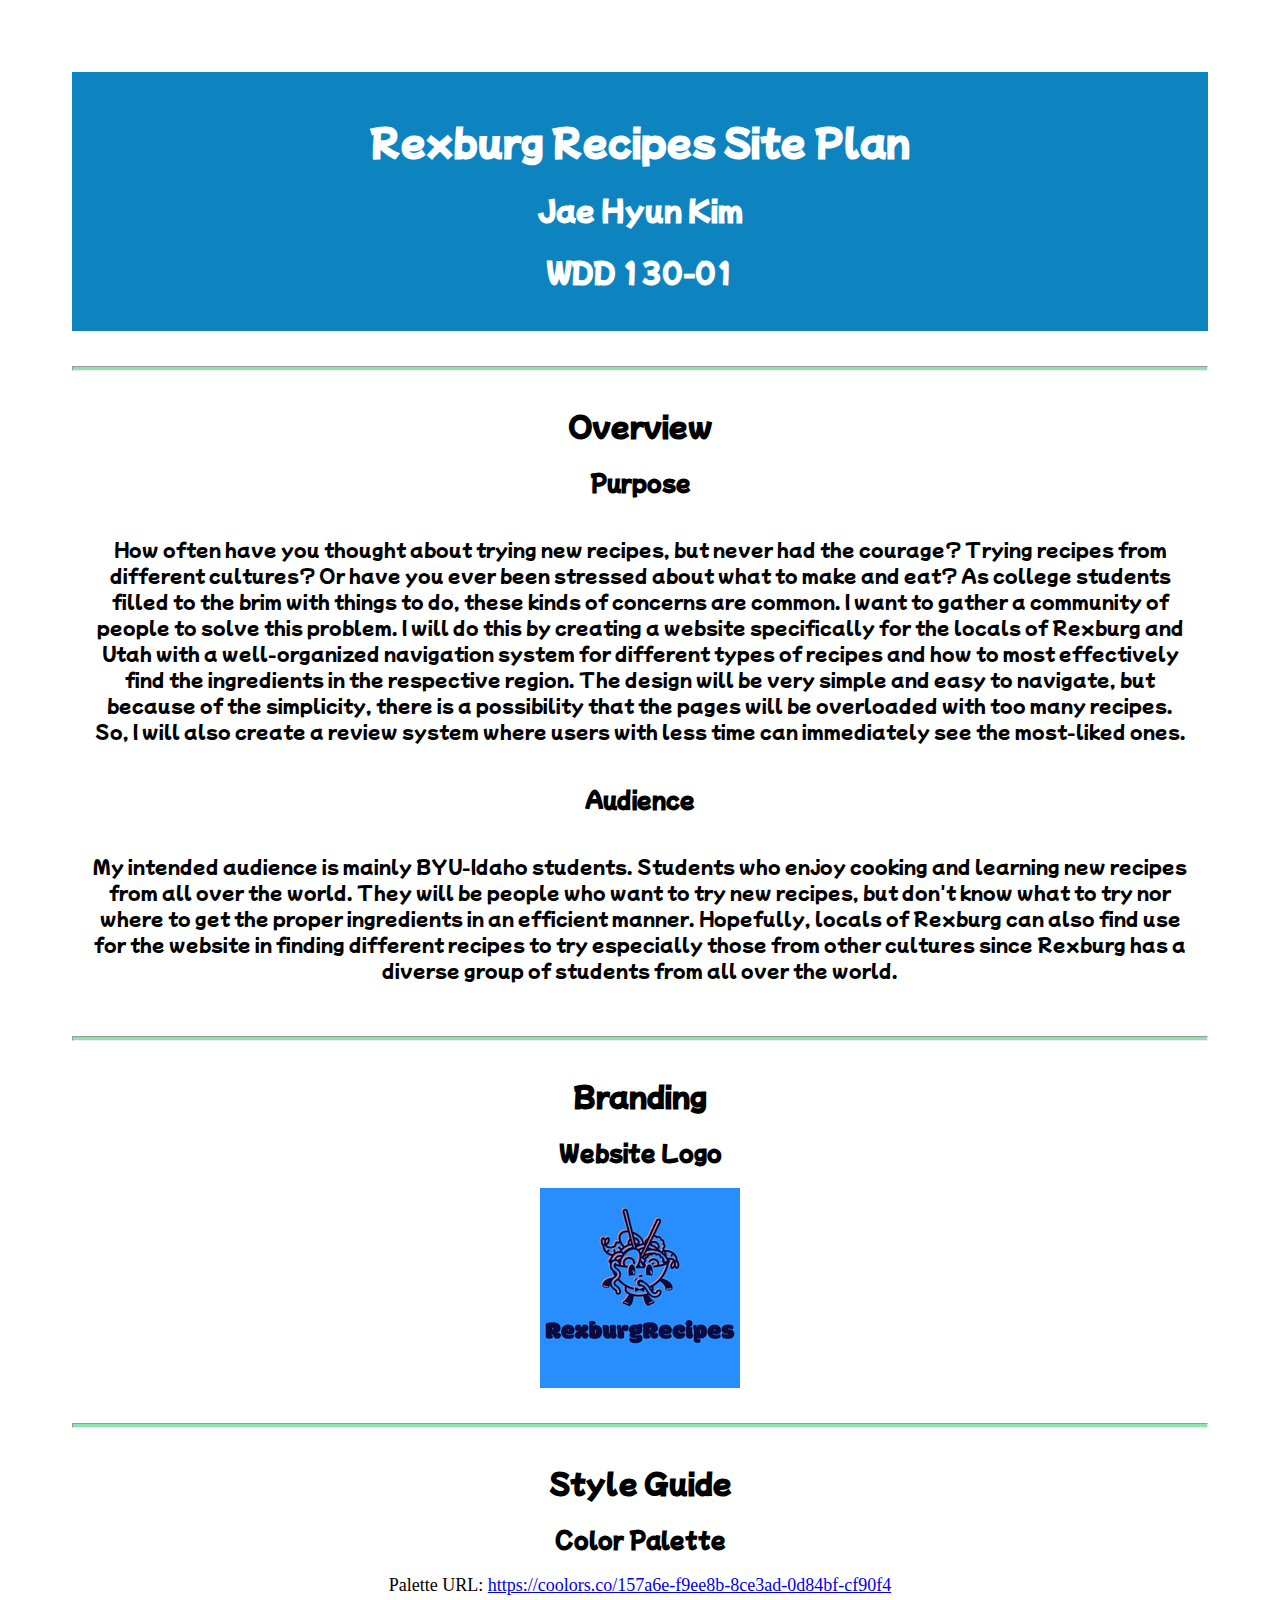
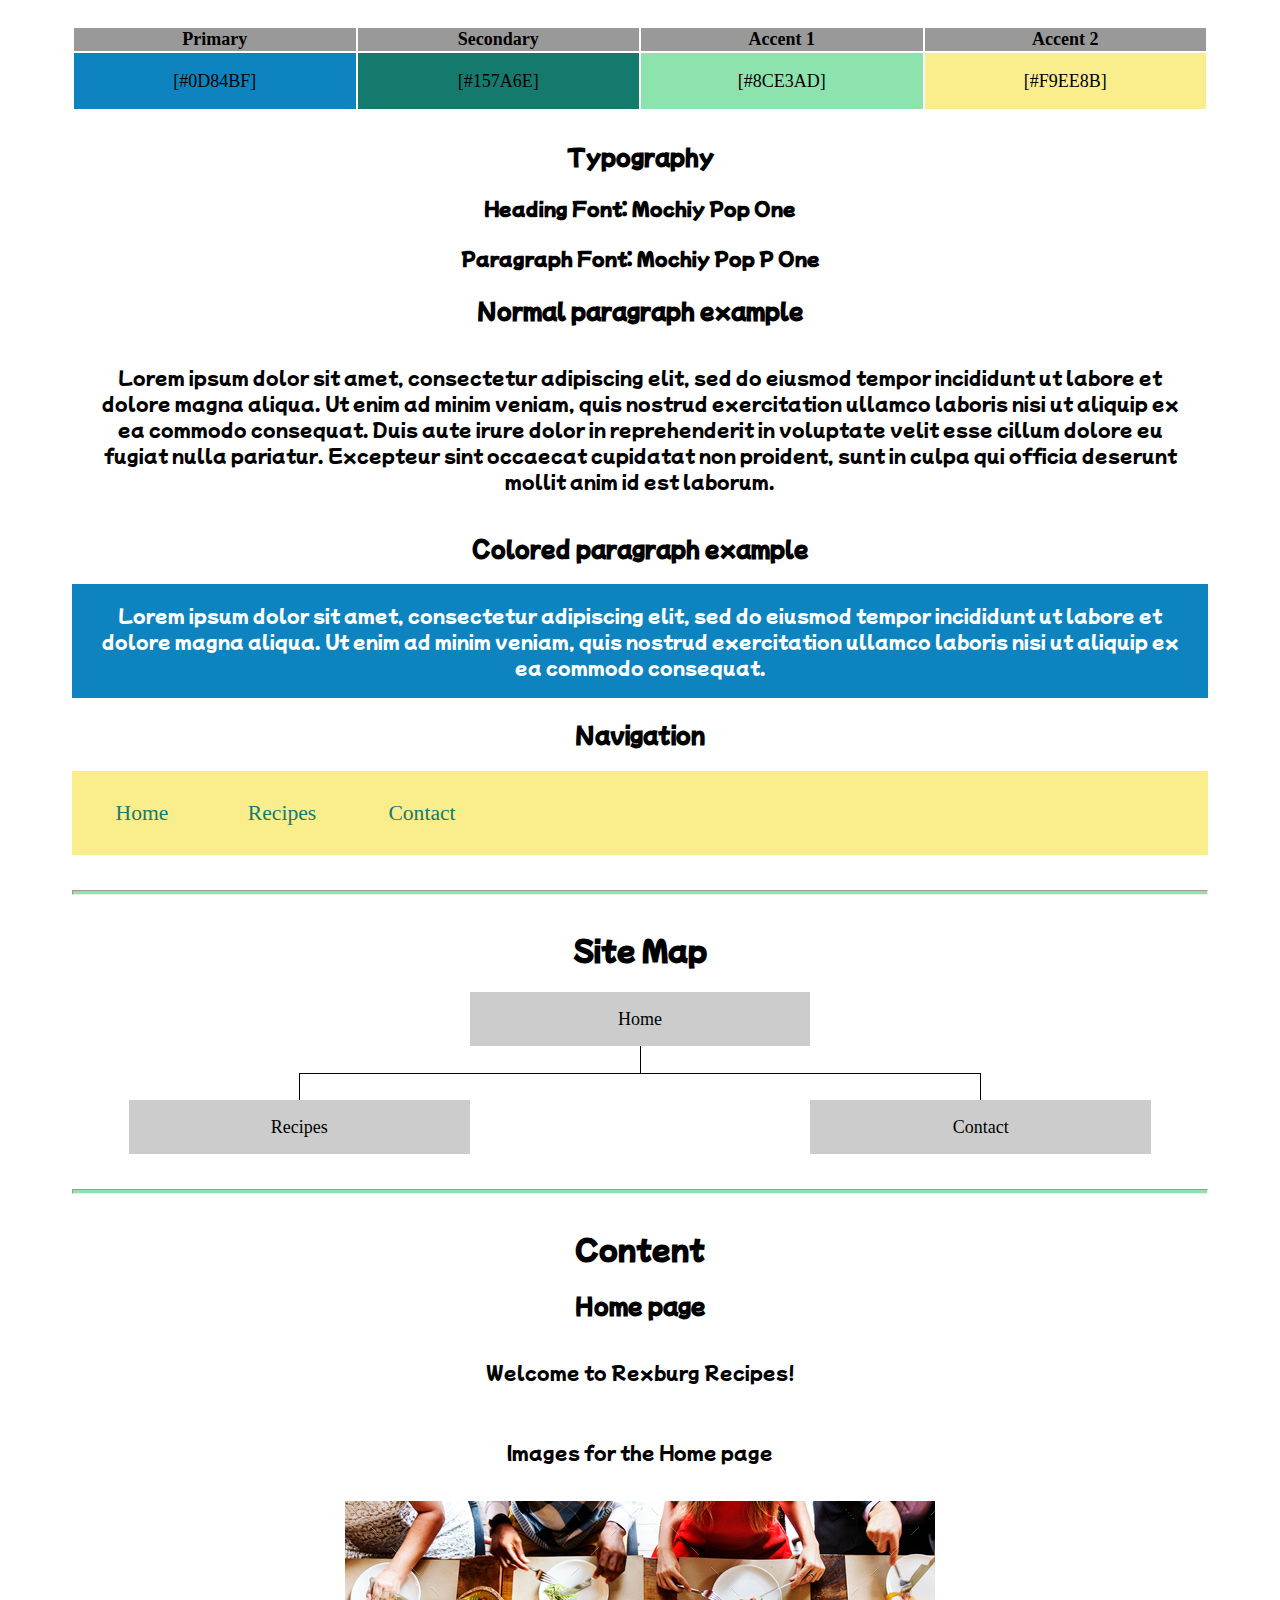
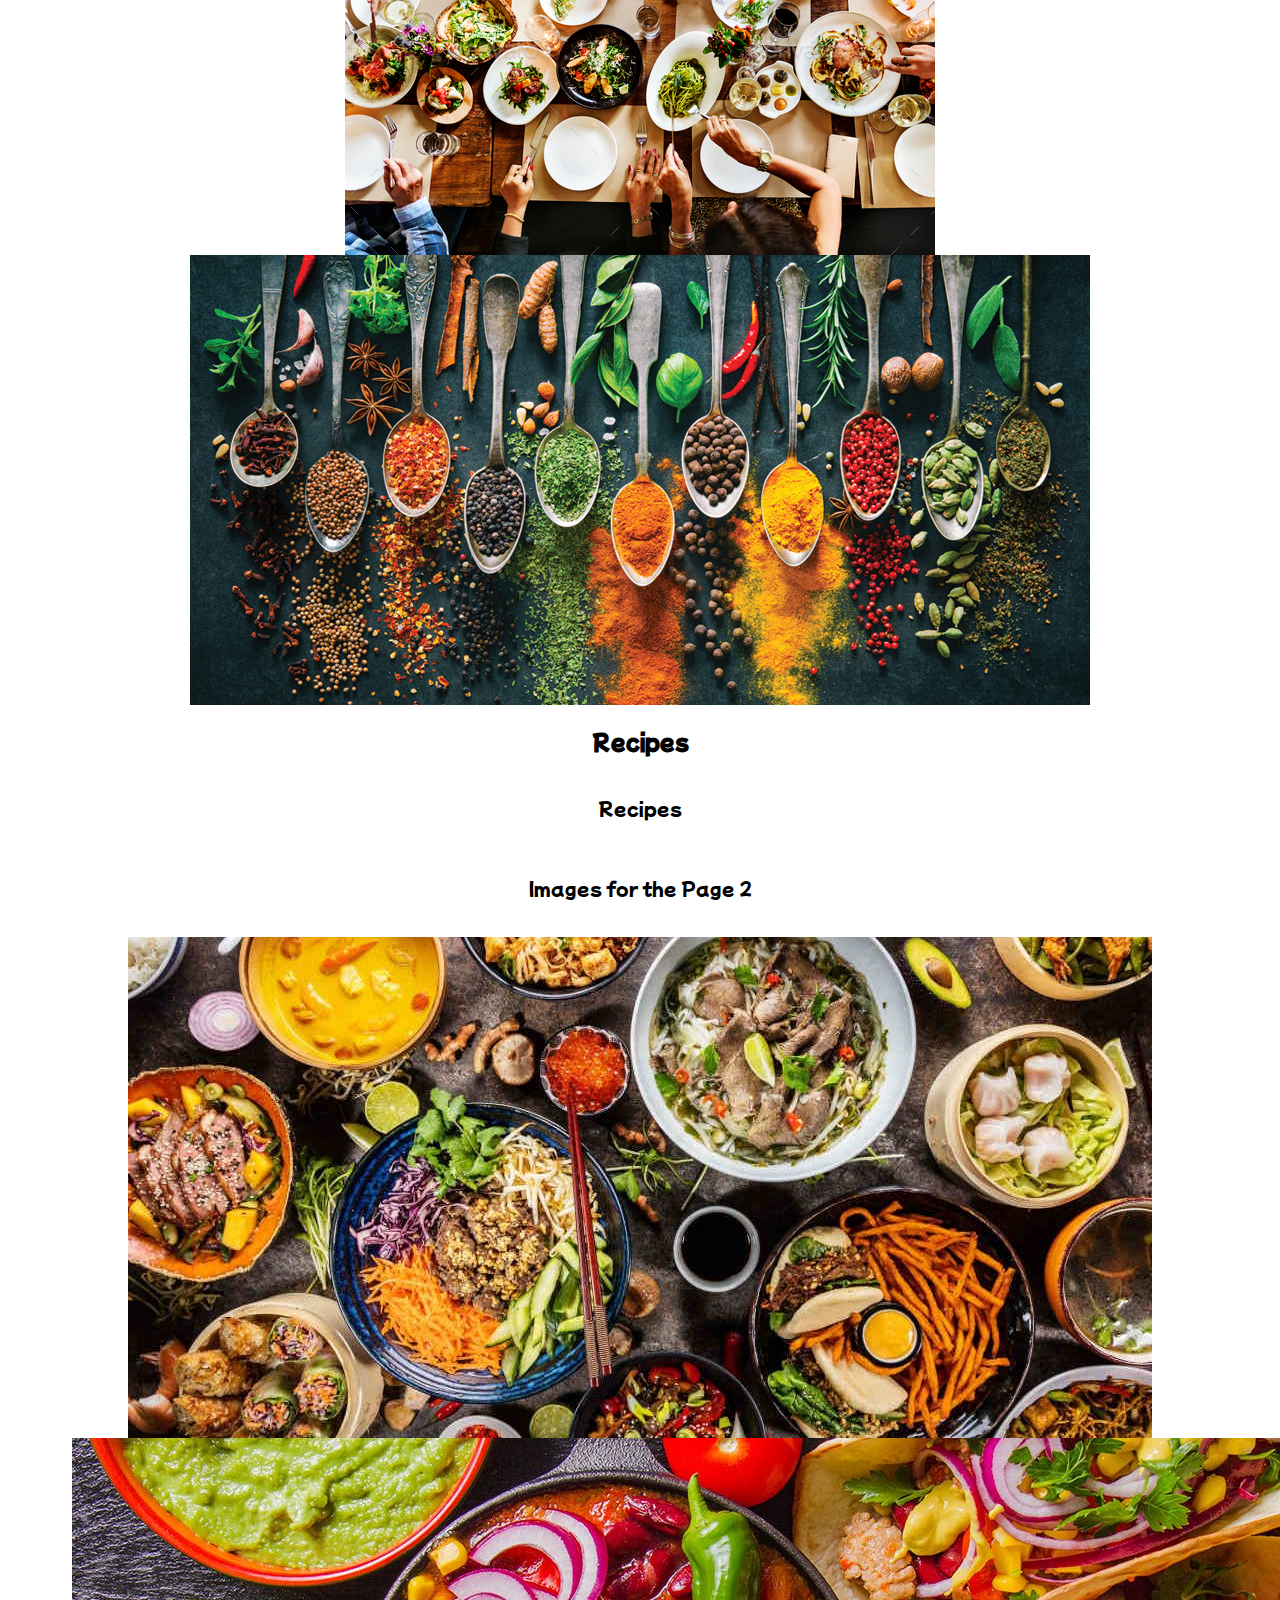
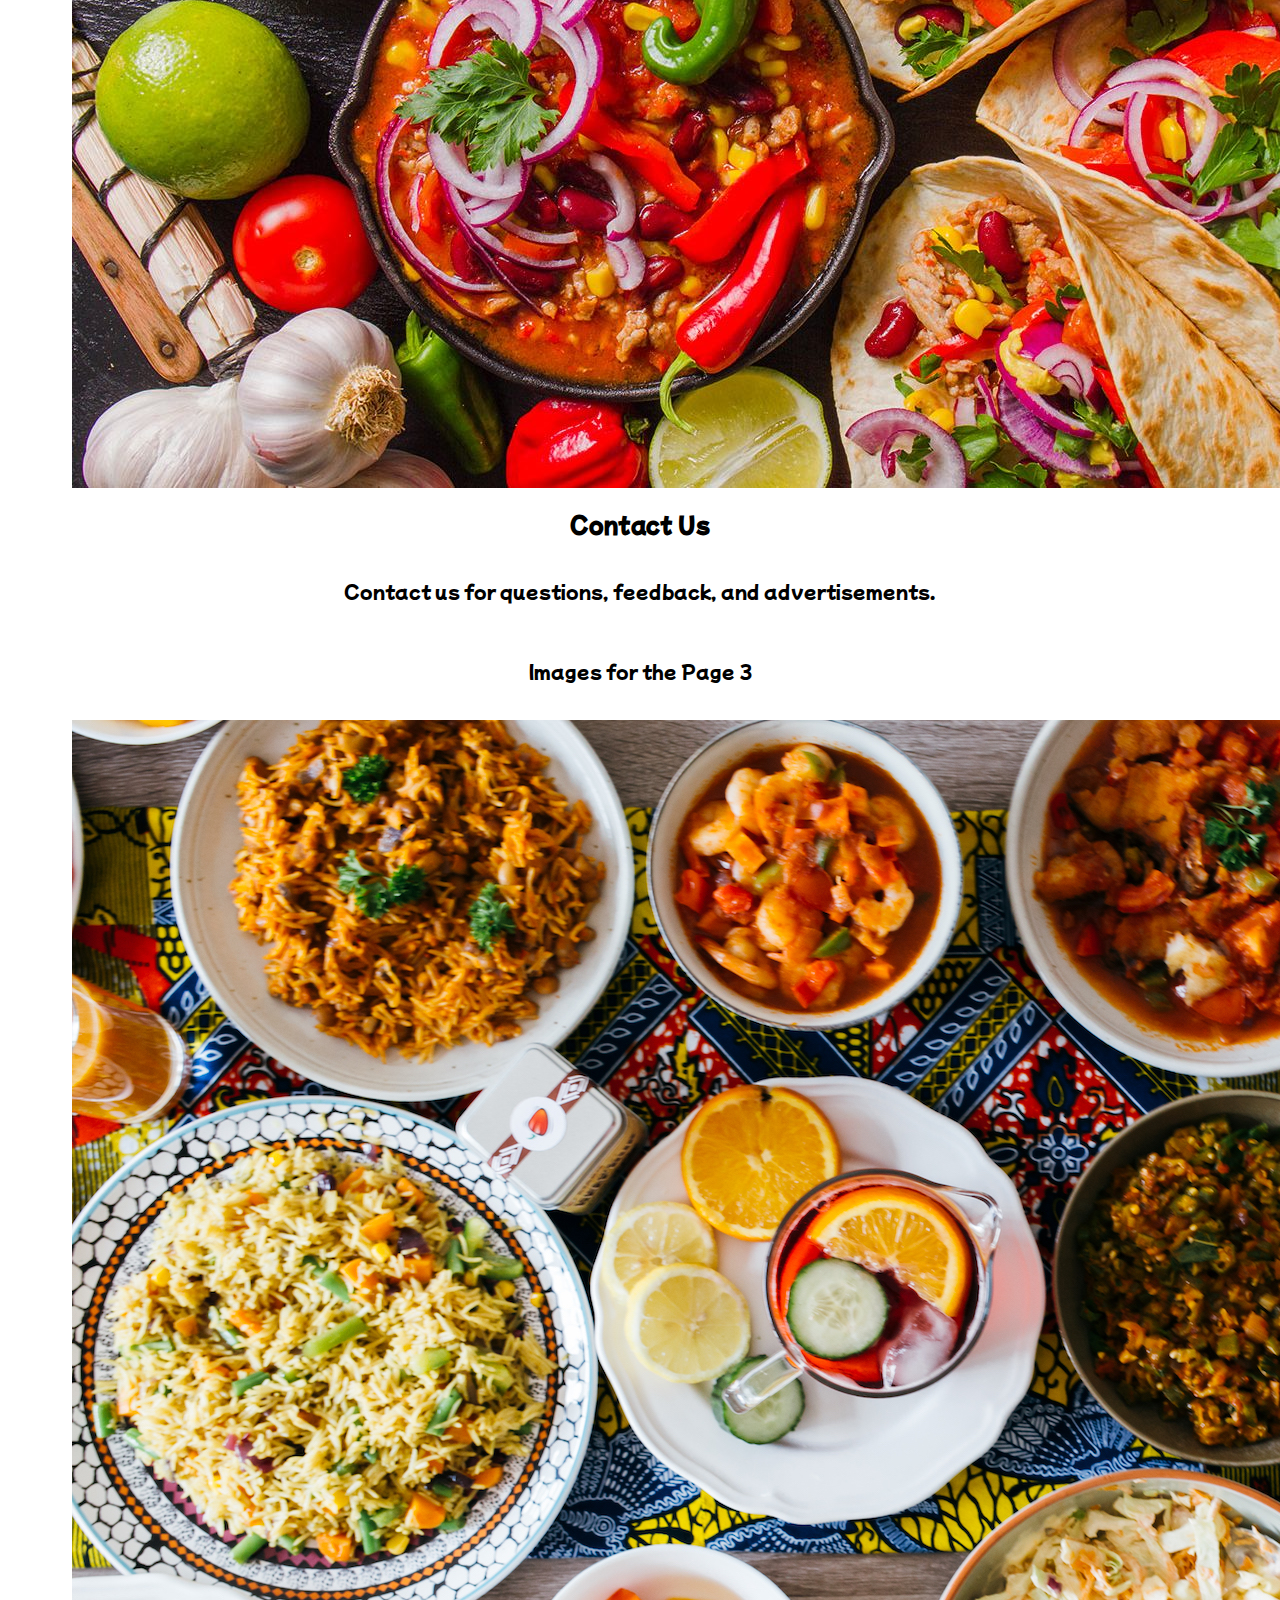
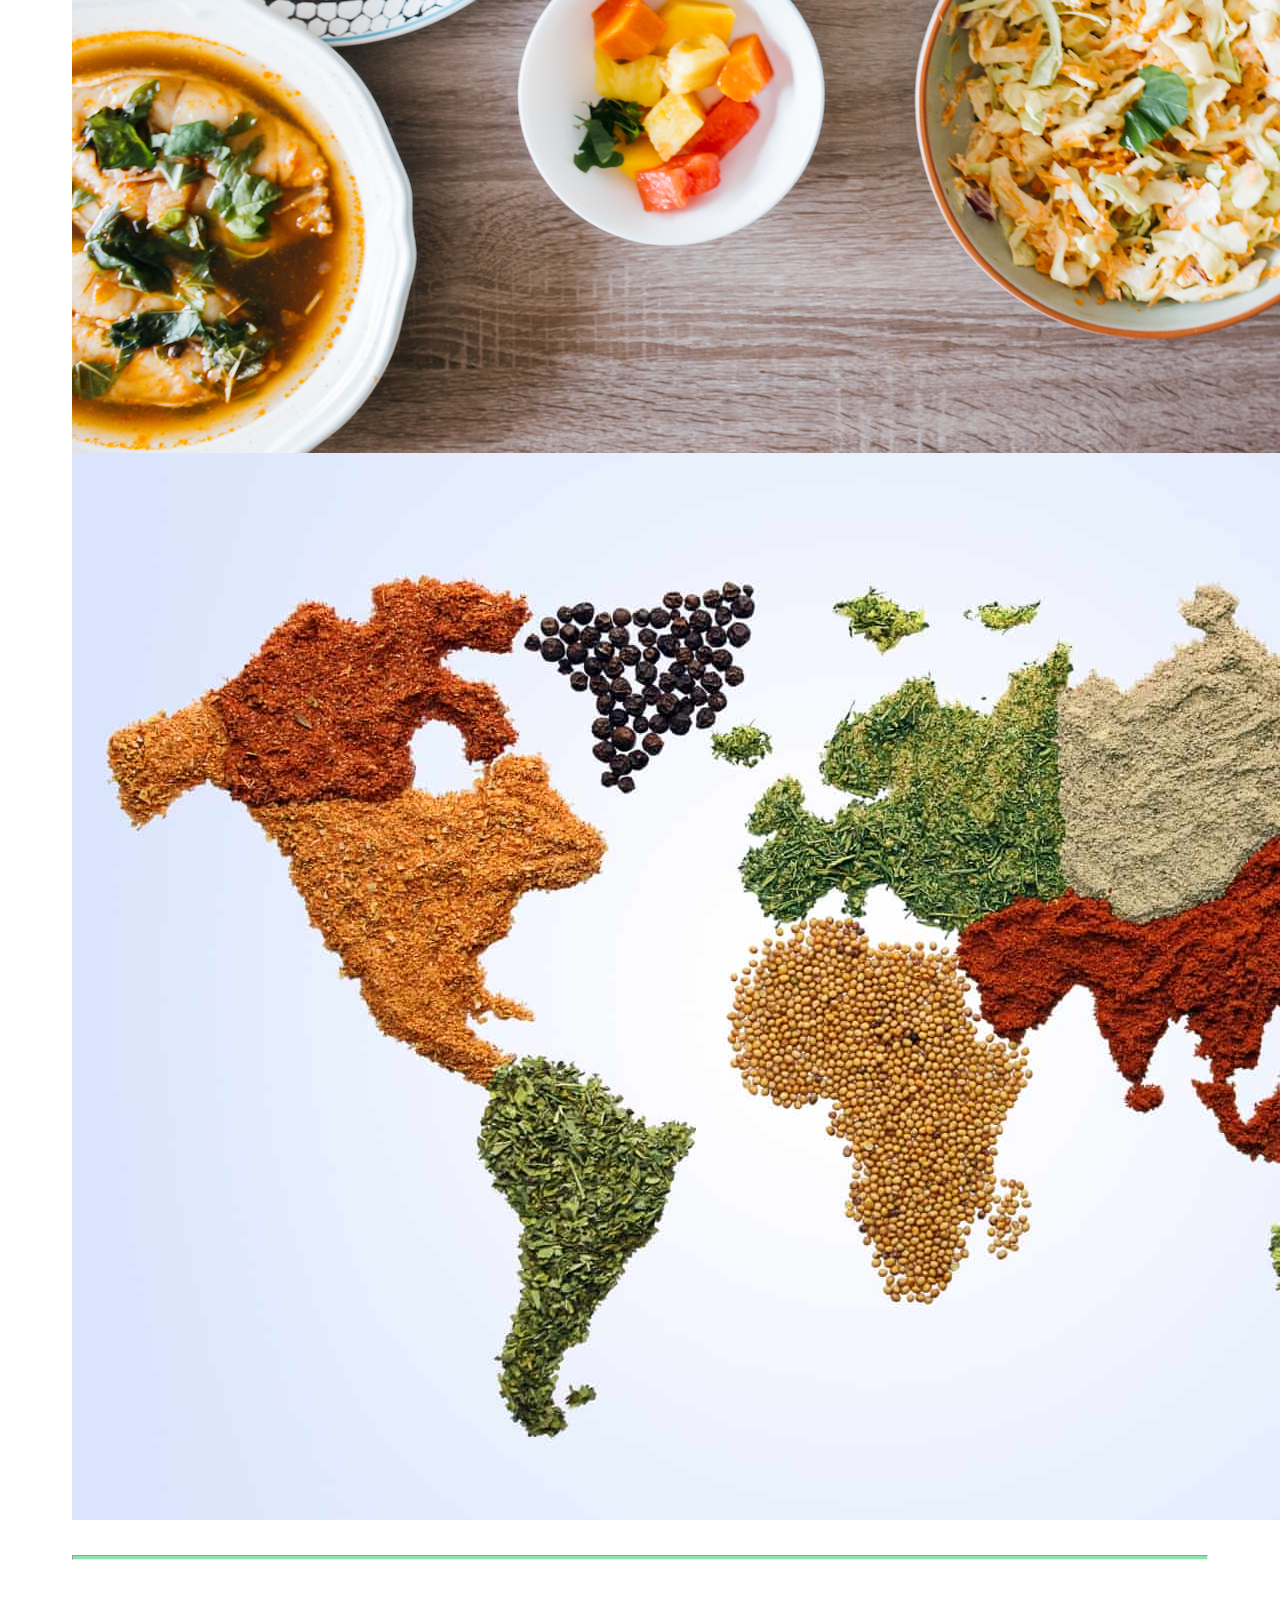
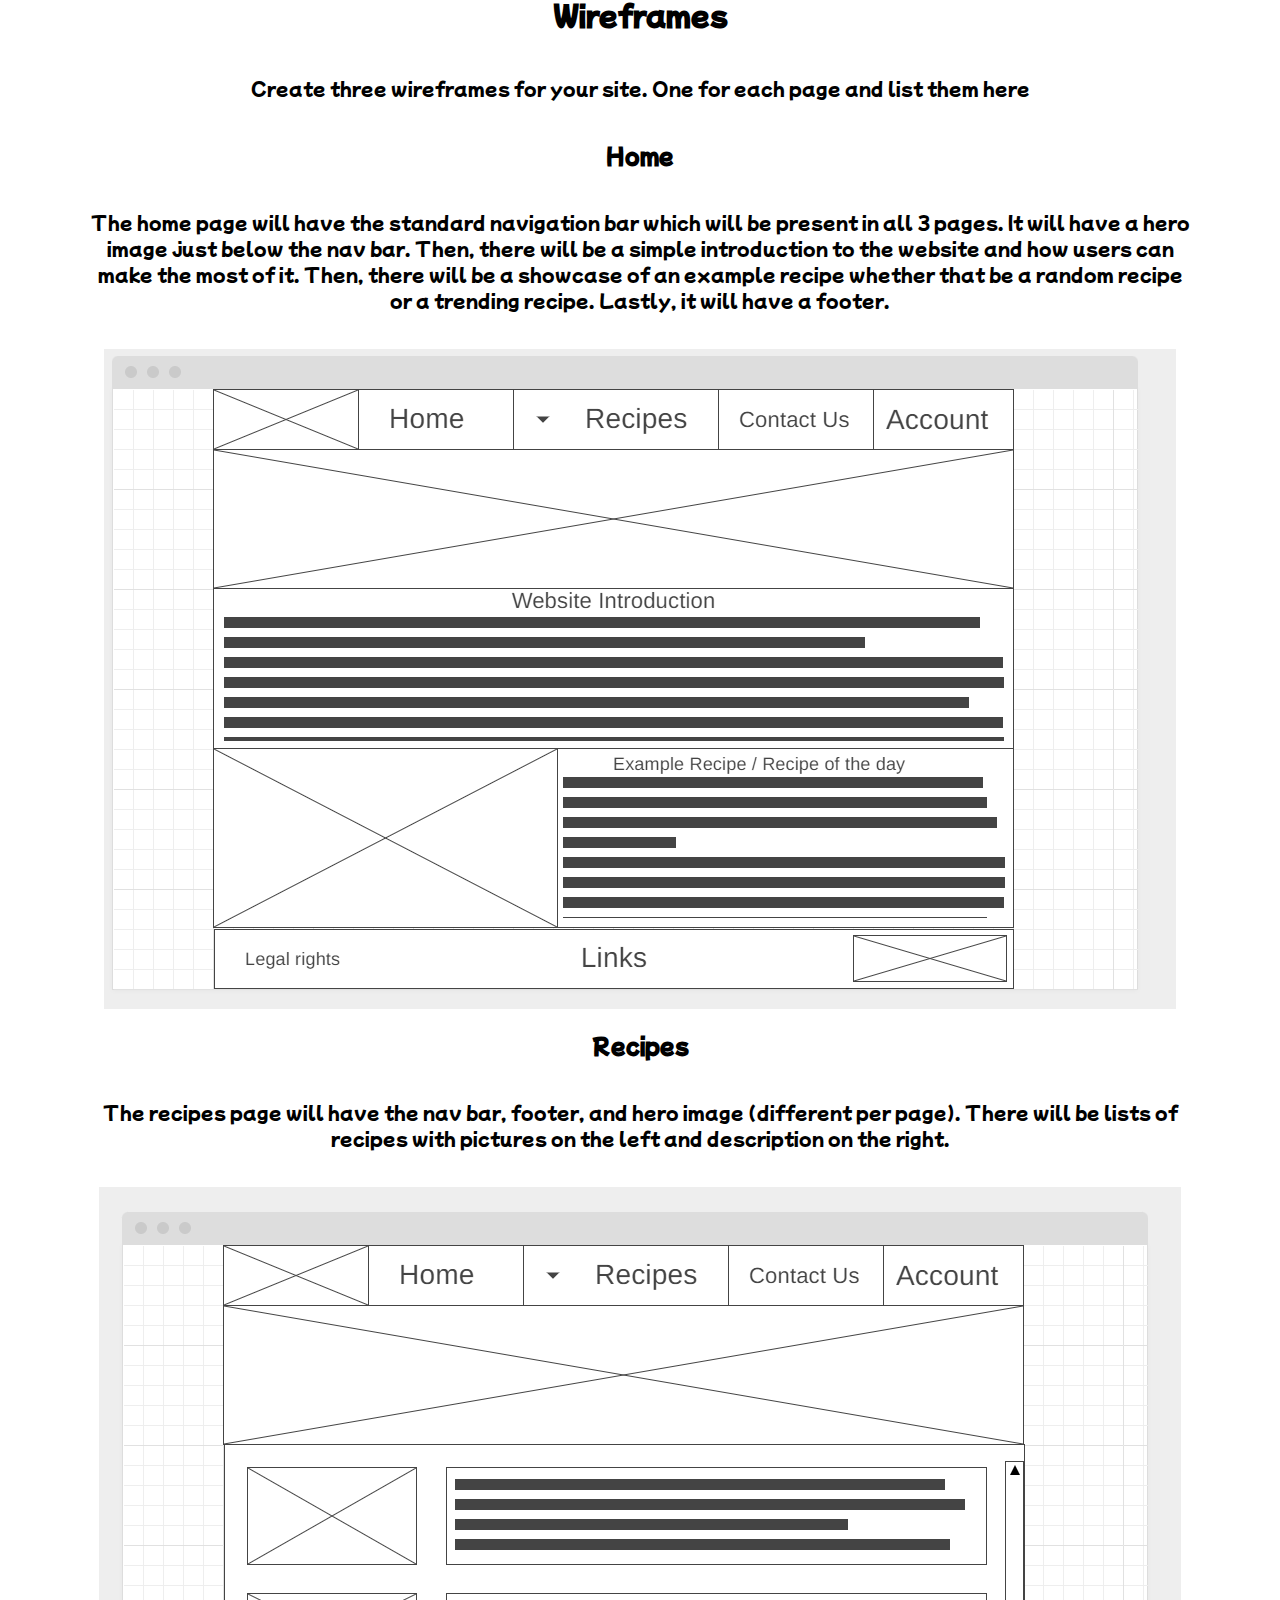
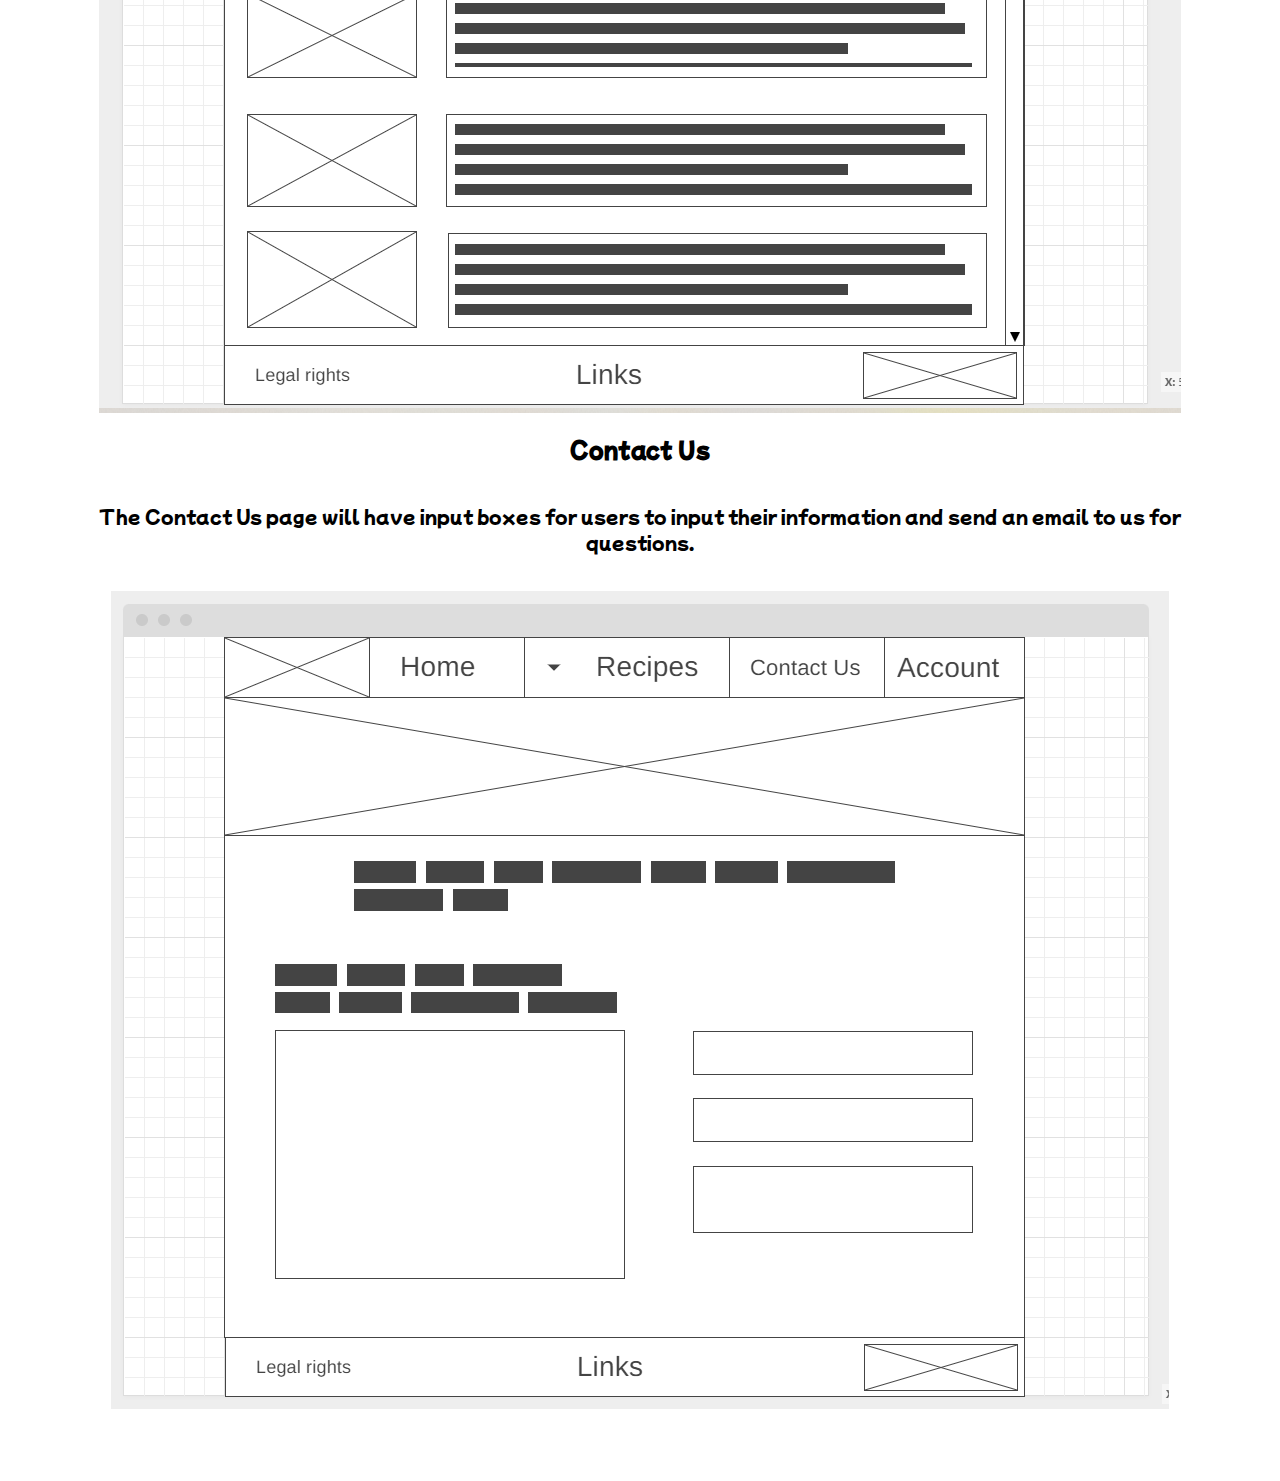
<file: rexburgrecipes/site-plan.html>
<!DOCTYPE html>
<html lang="en-us">
    
  <head>
    <meta charset="utf-8">
    <title>Site Plan</title>
    <link type="text/css" rel="stylesheet" href="styles/site-plan.css">
  </head>

  <body>
    <header>
      <h1>Rexburg Recipes Site Plan</h1>
      <h2>Jae Hyun Kim</h2>
      <h2>WDD 130-01</h2>
      <!-- In the header above, add the name or your site, your name and class number. For example if you are in section 3 you would put WDD 130.03 -->
    </header>
    <main>

      <!-- ------------------------Steps 2-3------------------------------ -->
      <hr>
      <h2>Overview</h2>
      <h3>Purpose</h3>
      <p>How often have you thought about trying new recipes, but never had the courage? Trying recipes from different cultures? 
          Or have you ever been stressed about what to make and eat? As college students filled to the brim with things to do, these kinds of concerns are common. 
          I want to gather a community of people to solve this problem. I will do this by creating a website specifically for the locals of Rexburg and Utah 
          with a well-organized navigation system for different types of recipes and how to most effectively find the ingredients in the respective region. 
          The design will be very simple and easy to navigate, but because of the simplicity, there is a possibility that the pages will be overloaded 
          with too many recipes. So, I will also create a review system where users with less time can immediately see the most-liked ones.</p>  <!-- change this -->


      <h3>Audience</h3>
      <p>My intended audience is mainly BYU-Idaho students. Students who enjoy cooking and learning new recipes from all over the world.
          They will be people who want to try new recipes, but don't know what to try nor where to get the proper ingredients in an efficient manner.
          Hopefully, locals of Rexburg can also find use for the website in finding different recipes to try especially those from other cultures since
          Rexburg has a diverse group of students from all over the world.
      </p>  <!-- change this -->

      <hr>
      <h2>Branding</h2>
      <h3>Website Logo</h3>
      <!-- Replace this with some sort of logo for your site.  A logo can be as simple as the name of your site in a nice font :) -->
      <img src="./images/logo.png" alt="Logo image">
      <hr>
      <h2>
        Style Guide
      </h2>

      <!-- ------------------------Steps 4-8------------------------------ -->

      <h3>
        Color Palette
      </h3>
      <!--  The colors you choose for a website are one of the most important decisions you will make. Follow the instructions on the activity in iLearn then return and replace the color codes below with the hex color codes (the 6 digit numbers that show at the bottom of each color) for the colors you have chosen below.  You should have at least 2 colors but do not have to fill in all 4 if you do not need them.  -->

      <!-- Copy and paste the URL to your finished palette below Make sure to paste it into both spots -->
      Palette URL: <a href="https://coolors.co/157a6e-f9ee8b-8ce3ad-0d84bf-cf90f4" target="_blank">https://coolors.co/157a6e-f9ee8b-8ce3ad-0d84bf-cf90f4</a>


      <table class="colors">
        <tr><th>Primary</th><th>Secondary</th><th>Accent 1</th><th>Accent 2</th></tr>
        <!-- Replace the numbers in the boxes below with your hex color codes. Then switch to the site-plan.css file and change your colors there as well. -->
        <tr><td class="primary">[#0D84BF]</td><td class="secondary">[#157A6E]</td><td class="accent1">[#8CE3AD]</td><td class="accent2">[#F9EE8B]</td></tr>
      </table>

      <!-- ------------------------Step 9------------------------------ -->

      <h3>
        Typography
      </h3>
      <!-- Choose a font for your paragraphs (body copy) and headlines. What font(s) have you chosen? Why did you choose what you did?  Make sure to review the list of web safe fonts at W3Schools.org as a starting point.  Think also about which of your colors above you might use for background and font colors. -->

      <h4>
        Heading Font: Mochiy Pop One  <!-- change this -->
      </h4>
      <h4>
        Paragraph Font: Mochiy Pop P One  <!-- change this -->
      </h4>
      <h3>
        Normal paragraph example
      </h3>
      <p>
        Lorem ipsum dolor sit amet, consectetur adipiscing elit, sed do eiusmod tempor incididunt ut labore et dolore magna aliqua. Ut enim ad minim veniam, quis nostrud exercitation ullamco laboris nisi ut aliquip ex ea commodo consequat. Duis aute irure dolor in reprehenderit in voluptate velit esse cillum dolore eu fugiat nulla pariatur. Excepteur sint occaecat cupidatat non proident, sunt in culpa qui officia deserunt mollit anim id est laborum.
      </p>
      <h3>
        Colored paragraph example
      </h3>
      <p class="colored">
        Lorem ipsum dolor sit amet, consectetur adipiscing elit, sed do eiusmod tempor incididunt ut labore et dolore magna aliqua. Ut enim ad minim veniam, quis nostrud exercitation ullamco laboris nisi ut aliquip ex ea commodo consequat. 
      </p>

      <!-- ------------------------Step 10------------------------------ -->

      <h3>
        Navigation
      </h3>
      <!-- Think about how you want your navigation bar to look. In the site-plan.css file change the colors to your colors to get the look you desire. --> 
      <nav>
        <a href="#">Home</a>
        <a href="#">Recipes</a>
        <a href="#">Contact</a>
      </nav>
      <hr>
      <h2>
        Site Map
      </h2>
      <div class="sitemap">
        <div class="sm-home">
          Home
        </div>
        <div class="sm-page2">
          Recipes <!-- change this -->
        </div>
        <div class="sm-page3">
          Contact  <!-- change this -->
        </div>

        <div class="top">
          &nbsp;
        </div>
        <div class="left">
          &nbsp;
        </div>
        <div class="right">
          &nbsp;
        </div>

      </div>

      <!-- --------Content Section -------------- -->
      <hr>
      <h2>
        Content
      </h2>
      <h3>Home page</h3>
      <p>
        Welcome to Rexburg Recipes!
      </p>
      <p>Images for the Home page</p>
        <img src="./images/tablewithfood.jpg" alt="American Food">
        <img src="./images/ingredients.jpg" alt="Ingredients">

      </ul>
      <h3>Recipes</h3>
      <p>
        Recipes
      </p>
      <p>Images for the Page 2</p>
        <img src="./images/asianfood.jpg" alt="Asian Food">
        <img src="./images/hispanicfood.jpg" alt="Hispanic Food">

      </ul>
      <h3>Contact Us</h3>
      <p>
        Contact us for questions, feedback, and advertisements.
      </p>
      <p>Images for the Page 3</p>
        <img src="./images/africanfood.jpg" alt="African Food">
        <img src="./images/worldfoodmap.jpg" alt="World Food Map">

      </ul>
      <hr>
      <h2>
        Wireframes
      </h2>
      <p>
        Create three wireframes for your site. One for each page and list them here</p>

      <h3>Home</h3>
      <p>         
        The home page will have the standard navigation bar which will be present in all 3 pages. It will have a hero image just below the nav bar. Then, there will be a simple introduction to the website and how users can make the most of it. Then, there will be a showcase of an example recipe whether that be a random recipe or a trending recipe. Lastly, it will have a footer.
      </p>
      <img src="./images/Home.PNG" alt="home page wireframe">

      <h3>Recipes</h3>
      <p>         
        The recipes page will have the nav bar, footer, and hero image (different per page). There will be lists of recipes with pictures on the left and description on the right.
      </p>
      <img src="./images/Recipes.PNG" alt="Recipes page wireframe">

      <h3>Contact Us</h3>
      <p>         
        The Contact Us page will have input boxes for users to input their information and send an email to us for questions.
      </p>
      <img src="./images/ContactUs.PNG" alt="Contact Us page wireframe">
    </main>
  </body>

</html>
</file>
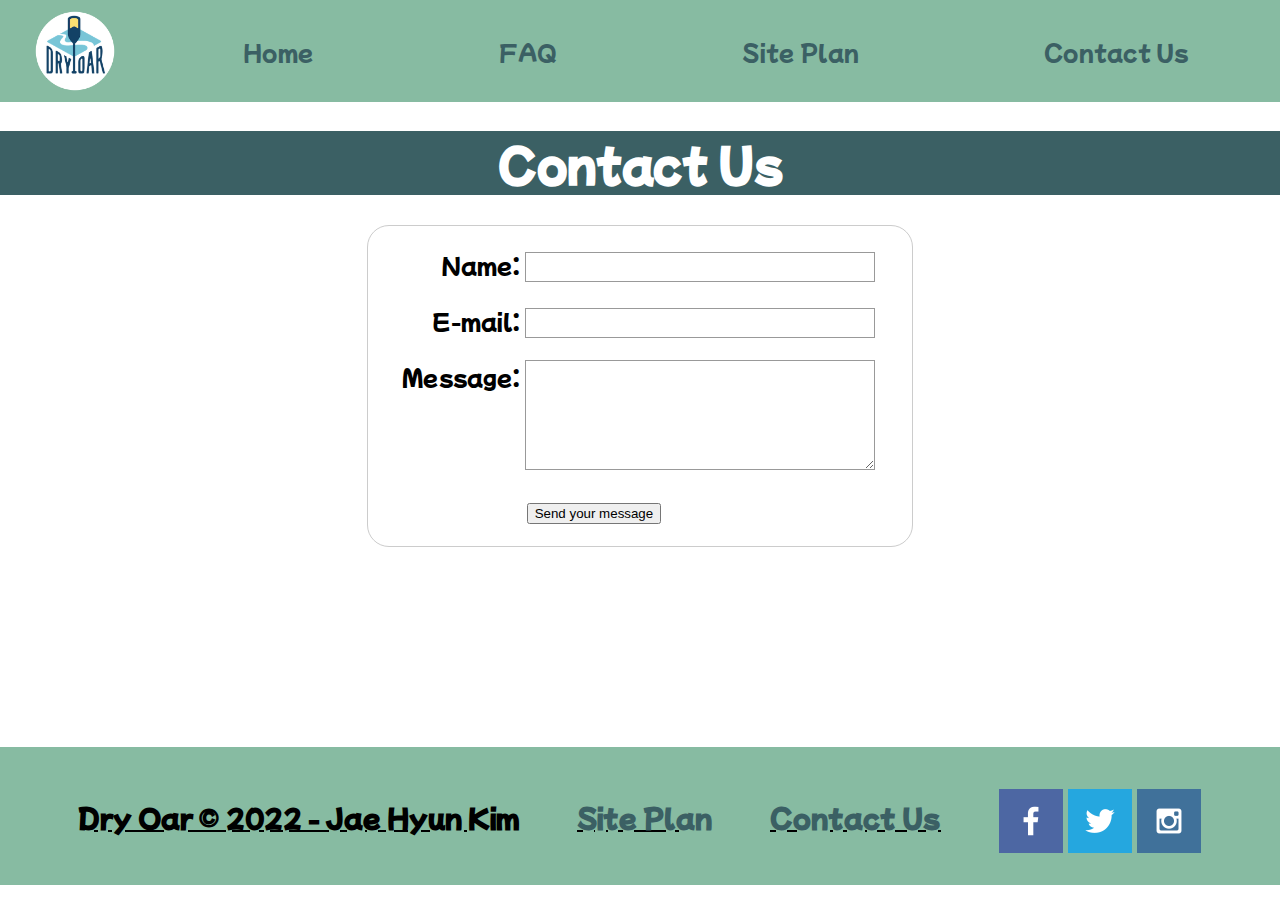
<file: wwr/contactus.html>
<!DOCTYPE html>
<html lang="en">
<head>
    <meta charset="UTF-8">
    <meta http-equiv="X-UA-Compatible" content="IE=edge">
    <meta name="viewport" content="width=device-width, initial-scale=1.0">
    <title>Whitewater Rafting Vacations | Dry Oar Boating | Contact Us</title>
    <link rel="stylesheet" href="styles/style.css">
    <style>
        form {
            margin: 0 auto;
            width: 500px;
            padding: 1em;
            border: 1px solid #CCC;
            border-radius: 1em;
        }

        ul {
            list-style: none;
            padding: 0;
            margin: 0;
        }

        form li + li {
            margin-top: 1em;
        }

        label {
            display: inline-block;
            width: 130px;
            text-align: right;
        }

        input,
        textarea {
            font: 1em sans-serif;
            width: 350px;
            box-sizing: border-box;
            border: 1px solid #999;
        }

        input:focus,
        textarea:focus {
            border-color: #000;
        }

        textarea {
            vertical-align: top;
            height: 5em;
        }

        .button {
            padding-left: 110px;
        }

        button {
            margin-left: 2em;
        }

        #feedback {
            background-color: antiquewhite;
            position: absolute;
            top: 0;
            left: 0;
            right: 0;
            padding: .5em;
            display: none;
        }

        .moveDown {
            margin-top: 3em;
        }

    </style>
</head>
<body>
    <div id="content">
        <header>
            <a href="index.html" id="logo_link">
                <img class="logo" src="images/logo.png" alt="Dry Oar Logo">
            </a>
            <nav>
                <a href="index.html">Home</a>
                <a href="FAQ.html">FAQ</a>
                <a href="site-plan-rafting.html">Site Plan</a>
                <a href="contactus.html">Contact Us</a>
            </nav>
        </header>
        <div id="FAQ">
            <h1 class="FAQ-title">Contact Us</h1>
        </div>
        <main>
            <div id="feedback"></div>
            <form action="/my-handling-form-page" method="post">
                <ul>
                    <li>
                        <label for="name">Name:</label>
                        <input type="text" id="name" name="user_name">
                    </li>
                    <li>
                        <label for="mail">E-mail:</label>
                        <input type="email" id="mail" name="user_email">
                    </li>
                    <li>
                        <label for="msg">Message:</label>
                        <textarea id="msg" name="user_message"></textarea>
                    </li>
                    <li class="button">
                        <button type="submit">Send your message</button>
                    </li>
                </ul>
            </form>
        </main>
        <footer>
            <h3>Dry Oar &copy; 2022 - Jae Hyun Kim</h3>
            <h3><a href="site-plan-rafting.html">Site Plan</a></h3>
            <h3><a href="contactus.html">Contact Us</a></h3>
            <div class="social">
                <a href="https://facebook.com" target="_blank">
                    <img src="images/facebook.png" alt="fb icon">
                </a>
                <a href="https://twitter.com" target="_blank">
                    <img src="images/twitter.png" alt="twitter icon">
                </a>
                <a href="https://instagram.com" target="_blank">
                    <img src="images/instagram.png" alt="instagram icon">
                </a>
            </div>
        </footer>
    </div>
    <script>
        // get the feedback div element so we can do something with it.
        const feedbackElement = document.getElementById('feedback');
        // get the form so we can read what was entered in it.
        const formElement = document.forms[0];
        // add a 'listener' to wait for a submission of our form. When that happens run the code below.
        formElement.addEventListener('submit', function(e) {
            // stop the form from doing the default action.
            e.preventDefault();
            // set the contents of our feedback element to a message letting the user know the form was submitted successfully. Notice that we pull the name that was entered in the form to personalize the message!
            feedbackElement.innerHTML = 'Hello '+ formElement.user_name.value +'! Thank you for your message. We will get back with you as soon as possible!';
            // make the feedback element visible.
            feedbackElement.style.display = "block";
            // add a class to move everything down so our message doesn't cover it.
            document.body.classList.toggle('moveDown');
        });
    </script>
</body>
</html>
</file>
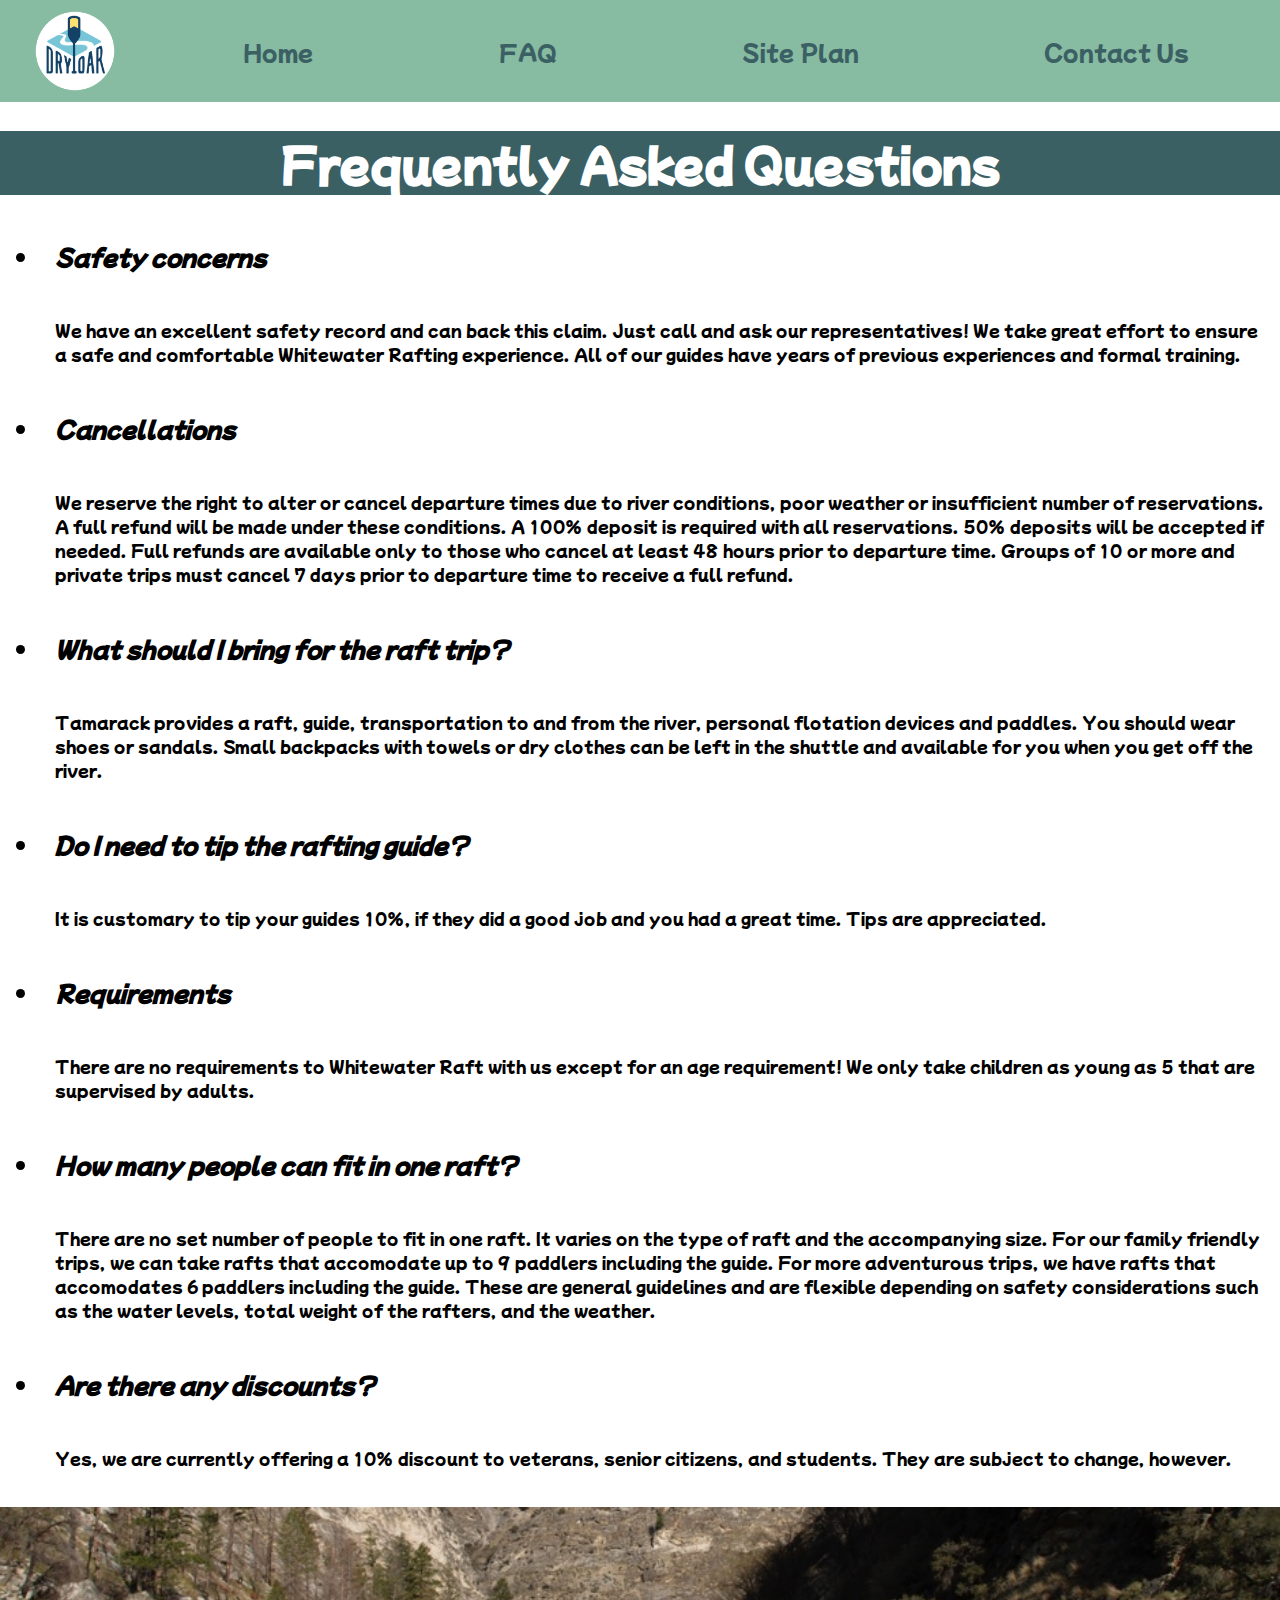
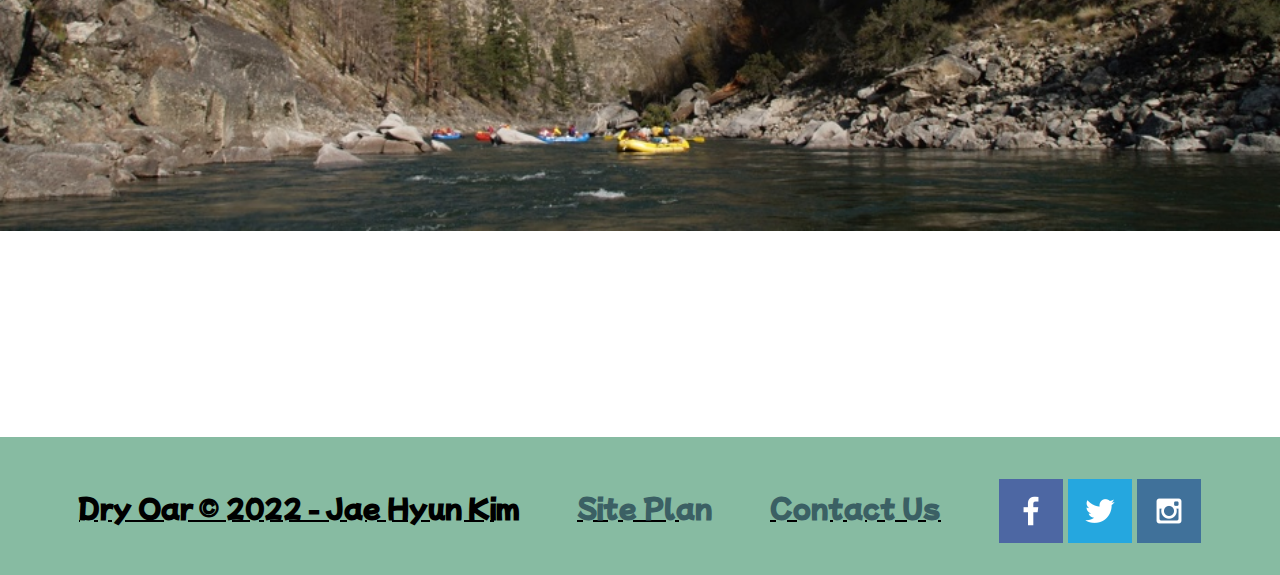
<file: wwr/FAQ.html>
<!DOCTYPE html>
<html lang="en">
<head>
    <meta charset="UTF-8">
    <meta http-equiv="X-UA-Compatible" content="IE=edge">
    <meta name="viewport" content="width=device-width, initial-scale=1.0">
    <title>Whitewater Rafting Vacations | Dry Oar Boating | FAQ</title>
    <link rel="stylesheet" href="styles/style.css">
</head>
<body>
    <div id="content">
        <header>
            <a href="index.html" id="logo_link">
                <img class="logo" src="images/logo.png" alt="Dry Oar Logo">
            </a>
            <nav>
                <a href="index.html">Home</a>
                <a href="FAQ.html">FAQ</a>
                <a href="site-plan-rafting.html">Site Plan</a>
                <a href="contactus.html">Contact Us</a>
            </nav>
        </header>
        <div id="FAQ">
            <h1 class="FAQ-title">Frequently Asked Questions</h1>
        </div>
        <main>
            <ul class="QA">
                <li>Safety concerns</li>
                <p>We have an excellent safety record and can back this claim. Just call and ask our representatives!
                    We take great effort to ensure a safe and comfortable Whitewater Rafting experience. All of our guides have years of previous experiences and formal training.</p>
                <li>Cancellations</li>
                <p>We reserve the right to alter or cancel departure times due to river conditions, poor weather or insufficient number of reservations. A full refund will be made under these conditions. A 100% deposit is required with all reservations. 50% deposits will be accepted if needed. Full refunds are available only to those who cancel at least 48 hours prior to departure time. Groups of 10 or more and private trips must cancel 7 days prior to departure time to receive a full refund.</p>
                <li>What should I bring for the raft trip?</li>
                <p>Tamarack provides a raft, guide, transportation to and from the river, personal flotation devices and paddles.  You should wear shoes or sandals. Small backpacks with towels or dry clothes can be left in the shuttle and available for you when you get off the river.</p>
                <li>Do I need to tip the rafting guide?</li>
                <p>It is customary to tip your guides 10%, if they did a good job and you had a great time. Tips are appreciated.</p>
                <li>Requirements</li>
                <p>There are no requirements to Whitewater Raft with us except for an age requirement! We only take children as young as 5 that are supervised by adults.</p>
                <li>How many people can fit in one raft?</li>
                <p>There are no set number of people to fit in one raft. It varies on the type of raft and the accompanying size. For our family friendly trips, we can take rafts
                    that accomodate up to 9 paddlers including the guide. For more adventurous trips, we have rafts that accomodates 6 paddlers including the guide.
                    These are general guidelines and are flexible depending on safety considerations such as the water levels, total weight of the rafters, and the weather.</p>
                <li>Are there any discounts?</li>
                <p>Yes, we are currently offering a 10% discount to veterans, senior citizens, and students. They are subject to change, however.</p>
            </ul>
            <img id="FAQ-img" src="images/river-wide.jpg" alt="River Scene"/>
        </main>
        <footer>
            <h3>Dry Oar &copy; 2022 - Jae Hyun Kim</h3>
            <h3><a href="site-plan-rafting.html">Site Plan</a></h3>
            <h3><a href="contactus.html">Contact Us</a></h3>
            <div class="social">
                <a href="https://facebook.com" target="_blank">
                    <img src="images/facebook.png" alt="fb icon">
                </a>
                <a href="https://twitter.com" target="_blank">
                    <img src="images/twitter.png" alt="twitter icon">
                </a>
                <a href="https://instagram.com" target="_blank">
                    <img src="images/instagram.png" alt="instagram icon">
                </a>
            </div>
        </footer>
    </div>
</body>
</html>
</file>
<file: rexburgrecipes/styles/styles.css>
@import url('https://fonts.googleapis.com/css2?family=Arvo:wght@400;700&family=Koulen&family=Mochiy+Pop+One&family=Mochiy+Pop+P+One&display=swap');
@import url('https://fonts.googleapis.com/css2?family=Arvo:wght@400;700&family=Koulen&family=Mochiy+Pop+One&family=Mochiy+Pop+P+One&display=swap');

* {
    box-sizing: border-box;
}


body {
    background-color: white;
    font-family: 'Mochiy Pop P One', Arov, sans-serif;
    font-size: 22px;
    margin: 0;
    padding: 0;
}


header {
    display: grid;
    background-color: #4DB4B6;
    grid-template-columns: 200px auto;
}

#logo_link {
    padding-top: 5px;
    justify-self: center;
    align-self: center;
}

.logo-img {
    width: 80px;
}

nav {
    display: flex;
    justify-content: space-around;
}

nav a {
    text-align: center;
    color: black;
    text-decoration: none;
    padding: 35px;
}

nav a:hover {
    background-color: #157A6E;
    color: black;
}

#main-hero {
    display: grid;
    grid-template-columns: 1fr 3fr 1fr;
    margin-top: -150px;
}

#main-hero-box {
    grid-column: 1/4;
    grid-row: 1/3;
    z-index: -1;
}

#main-hero-img {
    width: 100%;
}

#main-background {
    height: 550px;
    background-color: #8CE3AD;
    display: grid;
    grid-template-columns: repeat(10, 1fr);
    grid-template-rows: repeat(10, 1fr);
}

.main-intro {
    text-align: center;
    background-color: white;
    line-height: 1.5em;
    padding: 35px;
    box-shadow: 5px 5px 10px black;
    grid-row: 2/10;
    grid-column: 2/10;
}

.main-example {
    margin: 15px;
    display: grid;
    grid-template-columns: 1fr 1fr;
    grid-gap: 35px;
}

.main-example-header {
    grid-column: 1/3;
    text-align: center;
}

.main-example-img1 {
    grid-column: 1/2;
    border: 10px solid #0D84BF;
    max-width: 750px;
    max-height: 550px;
    width: auto;
    height: auto;
    box-shadow: 5px 5px 10px black;
}

.main-example-img2 {
    grid-column: 2/3;
    border: 10px solid #0D84BF;
    max-width: 750px;
    max-height: 550px;
    width: auto;
    height: auto;
    box-shadow: 5px 5px 10px black;
}



footer {
    background-color: #4DB4B6;
    padding: 25px 50px;
    margin-top: 200px;
    display: flex;
    justify-content: space-around;
    align-items: center;
}

footer h3 {
    color: black;
    text-decoration: underline;
}

footer a {
    color: black;
    text-decoration: none;
}

footer a:hover {
    background-color: #157A6E;
    color: black;
    text-decoration: underline;
}

footer .social img {
    padding-top: 15px;
}



/* Sign in form */
/* Full-width input fields */
input[type=text], input[type=password] {
    width: 100%;
    padding: 12px 20px;
    margin: 8px 0;
    display: inline-block;
    border: 1px solid #ccc;
    box-sizing: border-box;
}

/* Extra styles for the cancel button */
.cancelbtn {
    width: auto;
    padding: 10px 18px;
    background-color: #f44336;
}

/* Center the image and position the close button */
.imgcontainer {
    text-align: center;
    margin: 24px 0 12px 0;
    position: relative;
}

img.avatar {
    width: 40%;
    border-radius: 50%;
}

.container {
    padding: 16px;
    text-align: left;
}

span.psw {
    float: right;
    padding-top: 16px
}

/* Set a style for all buttons */
button {
    background-color: #157A6E;
    color: white;
    padding: 14px 20px;
    margin: 8px 0;
    border: none;
    cursor: pointer;
    width: 100%;
    border-radius: 8px;
}

button:hover {
    opacity: 0.8;
    box-shadow: 0 12px 16px 0 rgba(0,0,0,0.24), 0 17px 50px 0 rgba(0,0,0,0.19);
}

/* The Modal (background) */
.modal {
    display: none; /* Hidden by default */
    position: fixed; /* Stay in place */
    z-index: 1; /* Sit on top */
    left: 0;
    top: 0;
    width: 100%; /* Full width */
    height: 100%; /* Full height */
    overflow: auto; /* Enable scroll if needed */
    background-color: rgb(0,0,0); /* Fallback color */
    background-color: rgba(0,0,0,0.4); /* Black w/ opacity */
    padding-top: 60px;
  }
  
  /* Modal Content/Box */
  .modal-content {
    background-color: #fefefe;
    margin: 5px auto; /* 15% from the top and centered */
    border: 1px solid #888;
    width: 40%; /* Could be more or less, depending on screen size */
  }
  
  /* The Close Button */
  .close {
    /* Position it in the top right corner outside of the modal */
    position: absolute;
    right: 25px;
    top: 0;
    color: #000;
    font-size: 35px;
    font-weight: bold;
  }
  
  /* Close button on hover */
  .close:hover,
  .close:focus {
    color: red;
    cursor: pointer;
  }
  
  /* Add Zoom Animation */
  .animate {
    -webkit-animation: animatezoom 0.6s;
    animation: animatezoom 0.6s
  }
  
  @-webkit-keyframes animatezoom {
    from {-webkit-transform: scale(0)}
    to {-webkit-transform: scale(1)}
  }
  
  @keyframes animatezoom {
    from {transform: scale(0)}
    to {transform: scale(1)}
  }

/* Change styles for span and cancel button on extra small screens */
@media screen and (max-width: 300px) {
    span.psw {
       display: block;
       float: none;
    }
    .cancelbtn {
       width: 100%;
    }
  }
</file>
<file: wwr/styles/style.css>
@import url('https://fonts.googleapis.com/css2?family=Arvo:wght@400;700&family=Koulen&family=Mochiy+Pop+One&family=Mochiy+Pop+P+One&display=swap');
@import url('https://fonts.googleapis.com/css2?family=Arvo:wght@400;700&family=Koulen&family=Mochiy+Pop+One&family=Mochiy+Pop+P+One&display=swap');

#content {
    max-width: 1600px;
    margin: 0 auto;
}

.logo {
    width: 80px;
}

nav {
    display: flex;
    justify-content: space-around;
}

nav a {
    text-align: center;
    color: #3B6064;
    text-decoration: none;
    padding: 35px;
}

nav a:hover {
    background-color: #3B6064;
    color: white;
}

.button-box {
    text-align: center;
}

main section {
    text-align: center;
}

main section img {
    box-sizing: border-box;
}

body {
    background-color: #FFFFFF;
    font-family: 'Mochiy Pop P One', Arvo, sans-serif;
    font-size: 22px;
    margin: 0;
    padding: 0;
}

h2 {
    margin: 0;
}

header {
    display: grid;
    background-color: #87BBA2;
    grid-template-columns: 150px auto;
}

.book, .join {
    background-color: #87BBA2;
    color: black;
    text-decoration: none;
    font-size: 18px;
    padding: 15px 30px;
    margin-top: 50px;
    border-radius: 5px;
}

.book:hover, .join:hover {
    background-color: #3B6064;
    color: white;
}

.home-title {
    color: white;
    font-family: 'Mochiy Pop One', Koulen, sans-serif;
    font-size: 2em;
    margin-top: 10px;
}

.h4 {
    color: black;
}

#hero {
    display: grid;
    grid-template-columns: 1fr 3fr 1fr;
    margin-top: -100px;
}

#hero-box {
    grid-column: 1/4;
    grid-row: 1/3;
    z-index: -1;
}

#hero-img {
    width: 100%;
}

#hero-msg h1 {
    text-align: center;
}

#hero-msg {
    grid-column: 2/3;
    grid-row: 1/2;
    color: white;
    margin-top: 100px;
}

#hero-msg h4 {
    text-align: center;
}


#logo_link {
    padding-top: 5px;
    justify-self: center;
    align-self: center;
}

.rivers-card {
    margin: 200px 0;
    grid-column: 2/4;
    grid-row: 2/3;
}

.camping-card {
    margin: 200px 0;
    grid-column: 5/7;
    grid-row: 2/3;
}

.rapids-card {
    margin: 200px 0;
    grid-column: 8/10;
    grid-row: 2/3;
}


.card-img {
    border: 10px solid #2B2D42;
    width: 100%;
    transition: transform .5s;
    box-shadow: 5px 5px 10px black;
}

.icon {
    width: 80px;
    padding-top: 10px;
}


.card-img:hover {
    opacity: .6;
    transform: scale(1.1);
}

.home-grid {
    margin: 200px 0;
    display: grid;
    grid-template-columns: repeat(10, 1fr);
}

#background {
    height: 725px;
    background-color: #55828B;
    grid-column: 1/11;
    grid-row: 4/9;
}

.mountains {
    width: 100%;
    grid-column: 2/7;
    grid-row: 5/8;
    box-shadow: 5px 5px 10px black;
}

.msg {
    background-color: white;
    line-height: 1.5em;
    padding: 35px;
    grid-column: 6/10;
    grid-row: 6/7;
    box-shadow: 5px 5px 10px black;
}

.msg p {
    color: black;
    font-size: .8em;
    padding-bottom: 15px;
}

.msg h2 {
    color: black;
    font-family: 'Mochiy Pop One';
}

footer {
    background-color: #87BBA2;
    padding: 25px 50px;
    margin-top: 200px;
    display: flex;
    justify-content: space-around;
    align-items: center;
}

footer h3 {
    color: black;
    text-decoration: underline;
}

footer a {
    color: #3B6064;
    text-decoration: none;
}

footer a:hover {
    background-color: #3B6064;
    color: white;
    text-decoration: underline;
}

footer .social img {
    padding-top: 15px;
}

/* Rates Page CSS */
#FAQ-img {
    width: 100%;
}

#FAQ {
    background-color: #3B6064;
}

.FAQ-title {
    text-align: center;
    color: white;
}

.QA li {
    font-size: 1.4rem;
    font-style: italic;
    font-weight: bold;
    padding: 15px;
}

.QA p {
    font-size: 1rem;
    font-weight: light;
    padding: 15px;
}



@media screen and (max-width: 900px) {
    #hero, .home-grid {
        display: block;
        height: auto;
}

nav, footer {
    flex-direction: column;
}

nav a {
    display: block;
    padding: 15px;
}

#hero {
    margin-top: 0;
}

#hero-msg {
    margin-top: 0;
}

#hero-msg h4 {
    display: none;
}

.home-title {
    font-size: 25px;
    color: black;
}

.rivers-card, .camping-card, .rapids-card {
    margin: 50px auto;
    width: 60%;
}

#background {
    display: none;
}

.mountains, .msg {
    width: 80%;
    display: block;
    margin: 0 auto;
}

footer {
    margin-top: 25px;
}
</file>
<file: positionstyles.css>
/* CSS - Name: "positionstyles.css" */
/* Activity 1 styles */
.content1 {
  display: grid;
  grid-template-columns: 1fr 1fr;
  justify-items: center;
  grid-gap: 20px;
  /* This is the parent of the activity 1 boxes. */

}
.red1 { 
  width: 100%;
  height: 100px; 
  background-color: red;
  grid-column: 1/3;

} 
.green1 {
  width: 200px; 
  height: 200px; 
  background-color: green; 

} 
.yellow1 {
  width: 200px; 
  height: 200px; 
  background-color: gold; 
} 
.blue1 {
  width: 100%; 
  height: 100px; 
  background-color: blue;
  grid-column: 1/3;
} 
/* Activity 2 styles */ 
.content2 {
  display: grid;
  grid-template-columns: 50px 50px 50px 50px;
  /* This is the parent of the activity 2 boxes. */
}
.red2 {
  width: 100px; 
  height: 100px; 
  background-color: red; 
  z-index: 1;
} 
.green2 { 
  width: 100px; 
  height: 100px; 
  background-color: green; 
  z-index: 2;
  margin-top: 50px;
} 
.yellow2 {
  width: 100px; 
  height: 100px; 
  background-color: gold; 
  z-index: 3;
  margin-top: 100px;
} 
.blue2 {
  width: 100px; 
  height: 100px; 
  background-color: blue; 
  z-index: 4;
  margin-top: 150px;
} 
/* Activity 3 styles */ 
.content3 {
  display: grid;
  grid-template-columns: 1fr 1fr;
  justify-items: center;
  grid-column-gap: 50px;
  /* This is the parent of the activity 3 boxes. */
}
.red3 {
  width: 100%; 
  height: 100px; 
  background-color: red;
  grid-column: 1/3;
} 
.green3 {
  width: 100%; 
  height: 100px; 
  background-color: green;
} 
.yellow3 {
  width: 100%; 
  height: 100px; 
  background-color: gold; 
} 
.blue3 {
  width: 100%;
  height: 100px; 
  background-color: blue; 
  grid-column: 1/3;
} 
/* Activity 4 styles */ 
.content4 {
  /* This is the parent of the activity 4 boxes. */
  height: 400px;
  display: grid;
  grid-template-columns: 1fr 1fr;
  grid-template-rows: 1fr 1fr 1fr;
}
.red4 {
  width: 100%; 
  height: 100%; 
  background-color: red;
  grid-column: 1/2;
  grid-row: 1/4;
} 
.green4 {
  width: 100%; 
  height: auto; 
  background-color: green;
  grid-column: 2/3;
  grid-row: 1/2;
} 
.yellow4 {
  width: 100%; 
  height: auto; 
  background-color: gold;
  grid-column: 2/3;
  grid-row: 2/3;
} 
.blue4 {
  width: 100%; 
  height: auto; 
  background-color: blue;
  grid-column: 2/3;
  grid-row: 3/4;
} 
/* Activity 5 styles */ 
.content5 {
  /* This is the parent of the activity 5 boxes. */
  height: 400px;
}
.red5 { 
  width: 100%; 
  height: 100px; 
  background-color: red; 
} 
.green5 { 
  width: 200px; 
  height: 200px; 
  background-color: green;
  float: left;

} 
.yellow5 {
  width: 100%; 
  height: 350px; 
  background-color: gold; 

} 
.blue5 {
  width: 100%; 
  height: 100px; 
  background-color: blue; 
} 
/* Activity 6 styles */ 
.content6 {
  display: grid;
  grid-template-columns: 100px 100px 100px 100px 100px 100px;
  grid-template-rows: 100px 100px 100px 100px 100px 100px;
  /* This is the parent of the activity 6 boxes. */
}
.red6 {
  width: 400px; 
  height: 200px; 
  background-color: red; 
  grid-column: 1/5;
  grid-row: 1/3;
  z-index: 0;
} 
.green6 {
  width: 200px; 
  height: 200px; 
  background-color: green;
  z-index: 2;
  grid-column: 1/3;
  grid-row: 5/7;
} 
.yellow6 {
  width: 200px; 
  height: 400px; 
  background-color: gold;
  z-index: 2;
  grid-column: 5/7;
  grid-row: 3/7;
} 
.blue6 {
  width: 400px; 
  height: 400px; 
  background-color: blue;
  grid-column: 2/6;
  grid-row: 2/6;
  z-index: 1;
} 


/* Do not make any changes below here */
.activity {
  width: 70%; 
  margin: 20px auto; 
  font-family: Arial, sans-serif; 
  border: 1px solid black; 
  padding: 10px; 
  clear:both; 
  overflow: auto;
} 

.hint {
  border: 1px solid grey;
  background: #e0e0e0;
  padding: .5em;
  position: relative;
  margin: 1em 0;
}
.hint h3 {
  margin: 0;
}
.hint:hover {
  background: #d0d0d0;
}
.hint > div {
  display: none;
}

.hint input[type=checkbox] {
  position: absolute;
  width: 100%;
  height: 100%;
  opacity: 0;
  z-index: 1;
  cursor: pointer;
}

.hint input[type=checkbox]:checked ~ div {
  display: block;
}

.hint i {
  position: absolute;
  transform: translate(-6px, 0);
  margin-top: 16px;
  right: 10px;
  top: -3px;
}
.hint i:before, .hint i:after {
  content: "";
  position: absolute;
  background-color: black;
  width: 3px;
  height: 9px;
}
.hint i:before {
  transform: translate(2px, 0) rotate(45deg);
}
.hint i:after {
  transform: translate(-2px, 0) rotate(-45deg);
}

.hint input[type=checkbox]:checked ~ i:before {
  transform: translate(-2px, 0) rotate(45deg);
}
.hint input[type=checkbox]:checked ~ i:after {
  transform: translate(2px, 0) rotate(-45deg);
}
.hint a {
  position: relative;
  z-index: 1;
}
</file>
<file: rexburgrecipes/styles/contactus.css>
@import url('https://fonts.googleapis.com/css2?family=Arvo:wght@400;700&family=Koulen&family=Mochiy+Pop+One&family=Mochiy+Pop+P+One&display=swap');
@import url('https://fonts.googleapis.com/css2?family=Arvo:wght@400;700&family=Koulen&family=Mochiy+Pop+One&family=Mochiy+Pop+P+One&display=swap');

* {
    box-sizing: border-box;
}

body {
    background-color: white;
    font-family: 'Mochiy Pop P One', Arov, sans-serif;
    font-size: 22px;
    margin: 0;
    padding: 0;
}

header {
    display: grid;
    background-color: #4DB4B6;
    grid-template-columns: 200px auto;
}

#logo_link {
    padding-top: 5px;
    justify-self: center;
    align-self: center;
}

.logo-img {
    width: 80px;
}

nav {
    display: flex;
    justify-content: space-around;
}

nav a {
    text-align: center;
    color: black;
    text-decoration: none;
    padding: 35px;
}

nav a:hover {
    background-color: #157A6E;
    color: black;
}




footer {
    background-color: #4DB4B6;
    padding: 25px 50px;
    margin-top: 200px;
    display: flex;
    justify-content: space-around;
    align-items: center;
}

footer h3 {
    color: black;
    text-decoration: underline;
}

footer a {
    color: black;
    text-decoration: none;
}

footer a:hover {
    background-color: #157A6E;
    color: black;
    text-decoration: underline;
}

footer .social img {
    padding-top: 15px;
}
</file>
<file: rexburgrecipes/styles/recipes.css>
@import url('https://fonts.googleapis.com/css2?family=Arvo:wght@400;700&family=Koulen&family=Mochiy+Pop+One&family=Mochiy+Pop+P+One&display=swap');
@import url('https://fonts.googleapis.com/css2?family=Arvo:wght@400;700&family=Koulen&family=Mochiy+Pop+One&family=Mochiy+Pop+P+One&display=swap');

* {
    box-sizing: border-box;
}


body {
    background-color: white;
    font-family: 'Mochiy Pop P One', Arov, sans-serif;
    font-size: 22px;
    margin: 0;
    padding: 0;
}


header {
    display: grid;
    background-color: #4DB4B6;
    grid-template-columns: 200px auto;
}

#logo_link {
    padding-top: 5px;
    justify-self: center;
    align-self: center;
}

.logo-img {
    width: 80px;
}

nav {
    display: flex;
    justify-content: space-around;
}

nav a {
    text-align: center;
    color: black;
    text-decoration: none;
    padding: 35px;
}

nav a:hover {
    background-color: #157A6E;
    color: black;
}

#recipes-hero-img{
    width: 100%;
}

h1 {
    text-align: center;
    color: black;
    background-color: white;
}

           
.recipes{
    display: grid;
    grid-template-columns: 1fr 1fr;
    grid-gap: 15px;
}


.recipe1, .recipe2, .recipe3 {
    width: 100%;
}

.recipe1{
    grid-column: 1/2;
    grid-row: 1/2;
}

.div1{
    grid-column: 2/3;
    grid-row: 1/2;
}

.div2{
 grid-column: 1/2;
 grid-row: 3/4;
}

.recipe2{
    grid-column: 2/3;
    grid-row: 3/4;
}

.flag{
    width: 200px;
}

.recipe3{
   grid-column: 1/2;
   grid-row: 5/6;
}

.div3{
    grid-column: 2/3;
   grid-row: 5/6;
}

.inst1{
    grid-column: 1/2;
    grid-row: 2/3;
}

.inst2{
    grid-column: 2/3;
    grid-row: 4/5;
}

.inst3{
    grid-column: 1/2;
   grid-row: 6/7;
}

footer {
    background-color: #4DB4B6;
    padding: 25px 50px;
    margin-top: 200px;
    display: flex;
    justify-content: space-around;
    align-items: center;
}

footer h3 {
    color: black;
    text-decoration: underline;
}

footer a {
    color: black;
    text-decoration: none;
}

footer a:hover {
    background-color: #157A6E;
    color: black;
    text-decoration: underline;
}

footer .social img {
    padding-top: 15px;
}
</file>
<file: rexburgrecipes/styles/site-plan.css>
/* if you are using any Google fonts change the font names below to your fonts. 
Any spaces in your font name should be replaced with a +. 
Fonts are separated by a | */
@import url('https://fonts.googleapis.com/css?family=IM+Fell+French+Canon+SC|Lato');
@import url('https://fonts.googleapis.com/css2?family=Mochiy+Pop+One&family=Mochiy+Pop+P+One&display=swap');
@import url('https://fonts.googleapis.com/css2?family=Roboto:ital,wght@0,400;1,500&display=swap');

:root {
  /* change the values below to your colors from your palette */
  --primary-color: #0D84BF   ;
  --secondary-color: #157A6E ;
  --accent1-color: #8ce3ad;
  --accent2-color: #F9EE8B;

  /* change the values below to your chosen font(s) */
  --heading-font: "Mochiy Pop One", "Roboto", sans-serif;
  --paragraph-font: "Mochiy Pop P One", "Roboto", sans-serif;

  /* these colors below should be chosen from among your palette colors above */
  --headline-color-on-white: black;  /* headlines on a white background */ 
  --headline-color-on-color: white; /* headlines on a colored background */ 
  --paragraph-color-on-white: black; /* paragraph text on a white background */ 
  --paragraph-color-on-color: white; /* paragraph text on a colored background */ 
  --paragraph-background-color: #0D84BF  ;
  --nav-link-color: #157a6e;
  --nav-background-color: #f9ee8b;
  --nav-hover-link-color: white;
  --nav-hover-background-color: #CF90F4;
}


/*  Look around below...but DON'T CHANGE ANYTHING! */

body {
  max-width: 1200px;
  margin: 0 auto;
  padding: 4em;
  font-size: 18px;
  text-align: center;
}
img {
  display: block;
  margin: 0 auto;
}
h1, h2, h3, h4, h5, h6 {
  font-family: var(--heading-font);
  color: var(--headline-color-on-white);
}
h2 {
  text-align: center;
}
hr {
  height: 3px;
  margin: 35px 0;
  background: var(--accent1-color);
}
header {
  padding: 1em;
  text-align: center;
  color: var(--paragraph-color-on-color);
  background-color: var(--paragraph-background-color);
}
header > h1, header > h2 {
  color: var(--headline-color-on-color);
}

p {
  font-family: var(--paragraph-font);
  color: var(--paragraph-color);
  padding: 1em;
}
.colors {
  width: 100%;
  min-width: 350px;
  margin: 30px auto;
  text-align: center;
}
.colors th {
  background-color: #999;
}
.colors td{
  width: 25%;
  height: 3em;
}

.primary {
  background-color: var(--primary-color);
}
.secondary {
  background-color: var(--secondary-color);
}
.accent1 {
  background-color: var(--accent1-color);
}
.accent2{
  background-color: var(--accent2-color);
}

p.colored {
  background-color: var(--paragraph-background-color);
  color: var(--paragraph-color-on-color);
}

nav {
  background-color: var(--nav-background-color);
  line-height: 3em;
  text-align: center;
  font-size: 1.2em;
}
nav  {
  list-style-type: none;
  display: flex;

}
nav a {
  padding:1em;
  min-width: 120px;
  text-decoration: none;
  padding: 10px;

}
nav a:link, nav a:visited {
  color: var(--nav-link-color);
}
nav a:hover {
  color: var(--nav-hover-link-color);
  background-color: var(--nav-hover-background-color);
}

.sitemap {
  display: grid;
  justify-content: center;

  grid-template-columns: repeat(6, 15%);
  grid-template-rows: 3em 1.5em 1.5em 3em;
  grid-template-areas: ". . home home . ."
    ". . . top . ."
    ". left left right right ."
    "page2 page2 . . page3 page3";
}
.sitemap > div {

  text-align: center;

}
.sm-home {
  grid-area: home;
  background-color: #ccc;
  line-height: 3em;
}
.sm-page2 {
  grid-area: page2;
  background-color: #ccc;
  line-height: 3em;
}
.sm-page3 {
  grid-area: page3;
  background-color: #ccc;
  line-height: 3em;
}

.top {
  grid-area: top;
  border-left: 1px solid;
}

.left {
  grid-area: left;
  border-top: 1px solid;
  border-left: 1px solid;
}

.right {
  grid-area: right;
  border-top: 1px solid;
  border-right: 1px solid;
}
</file>
